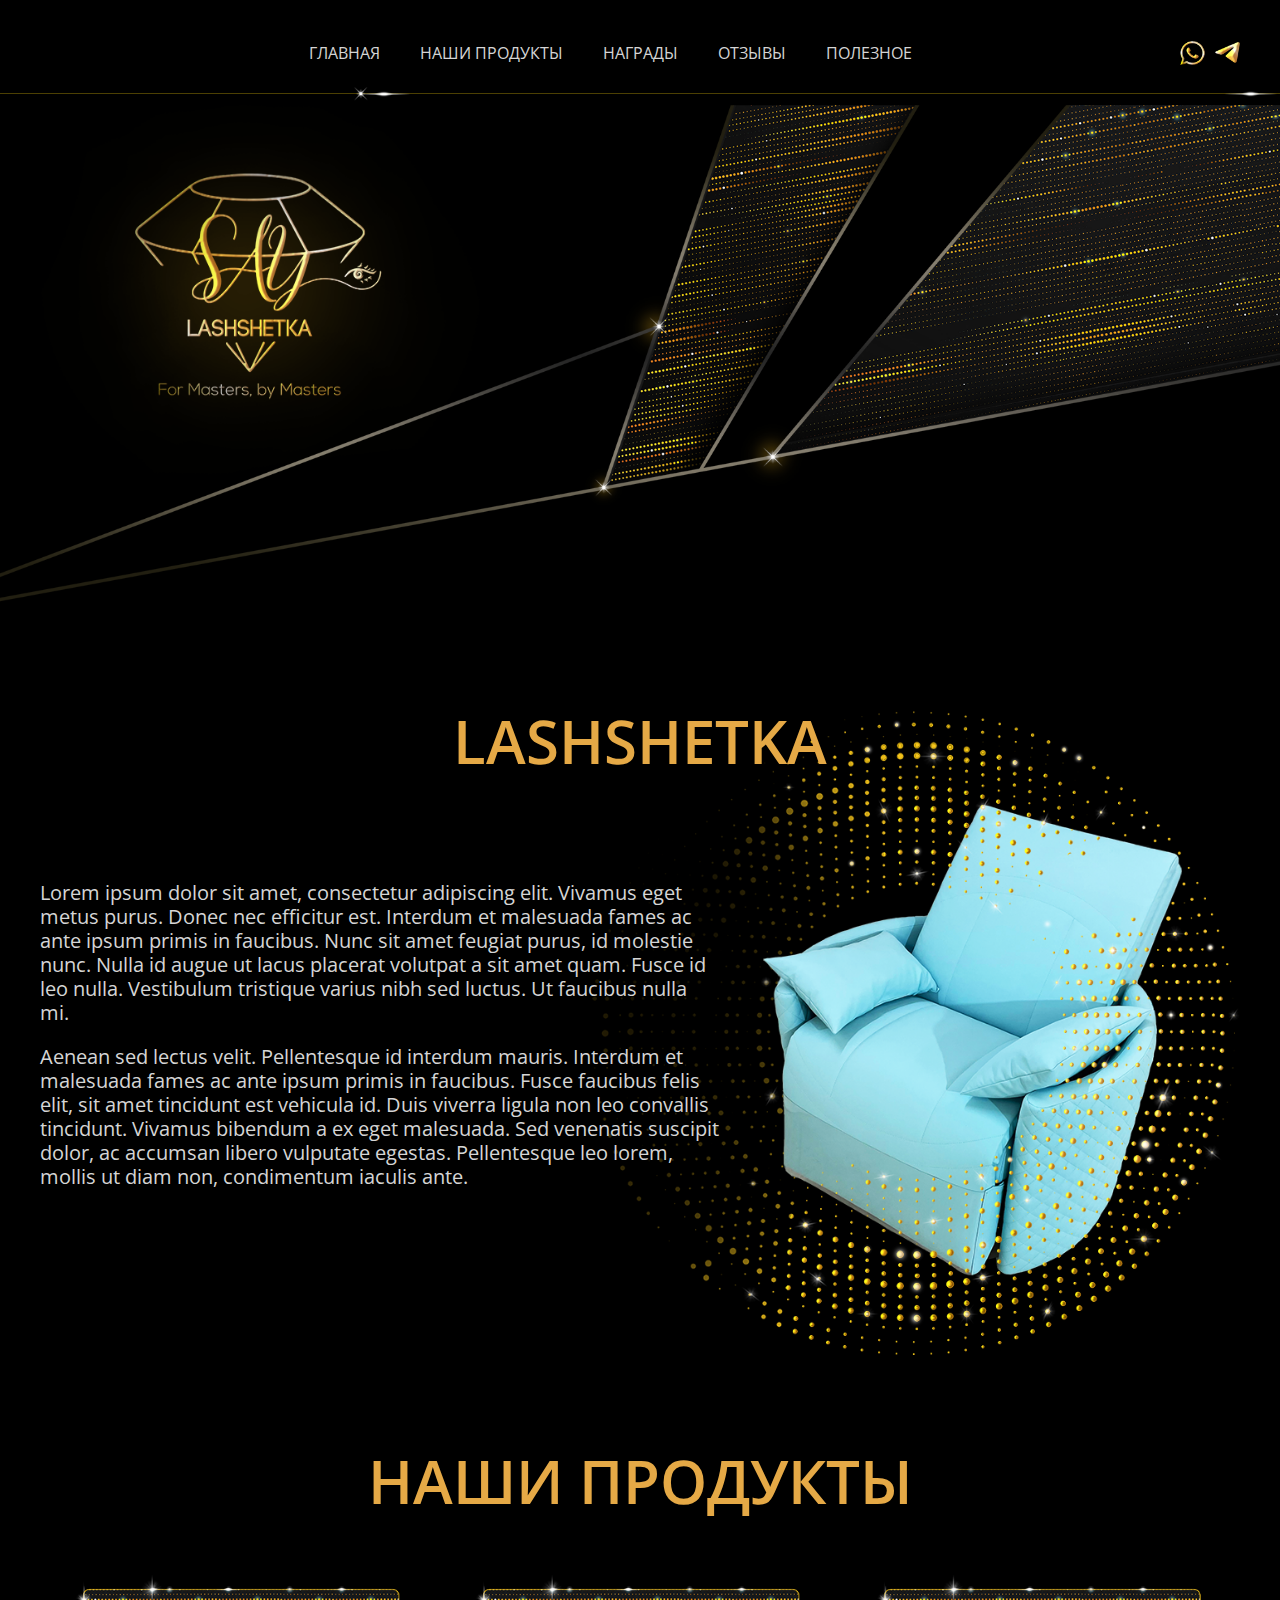
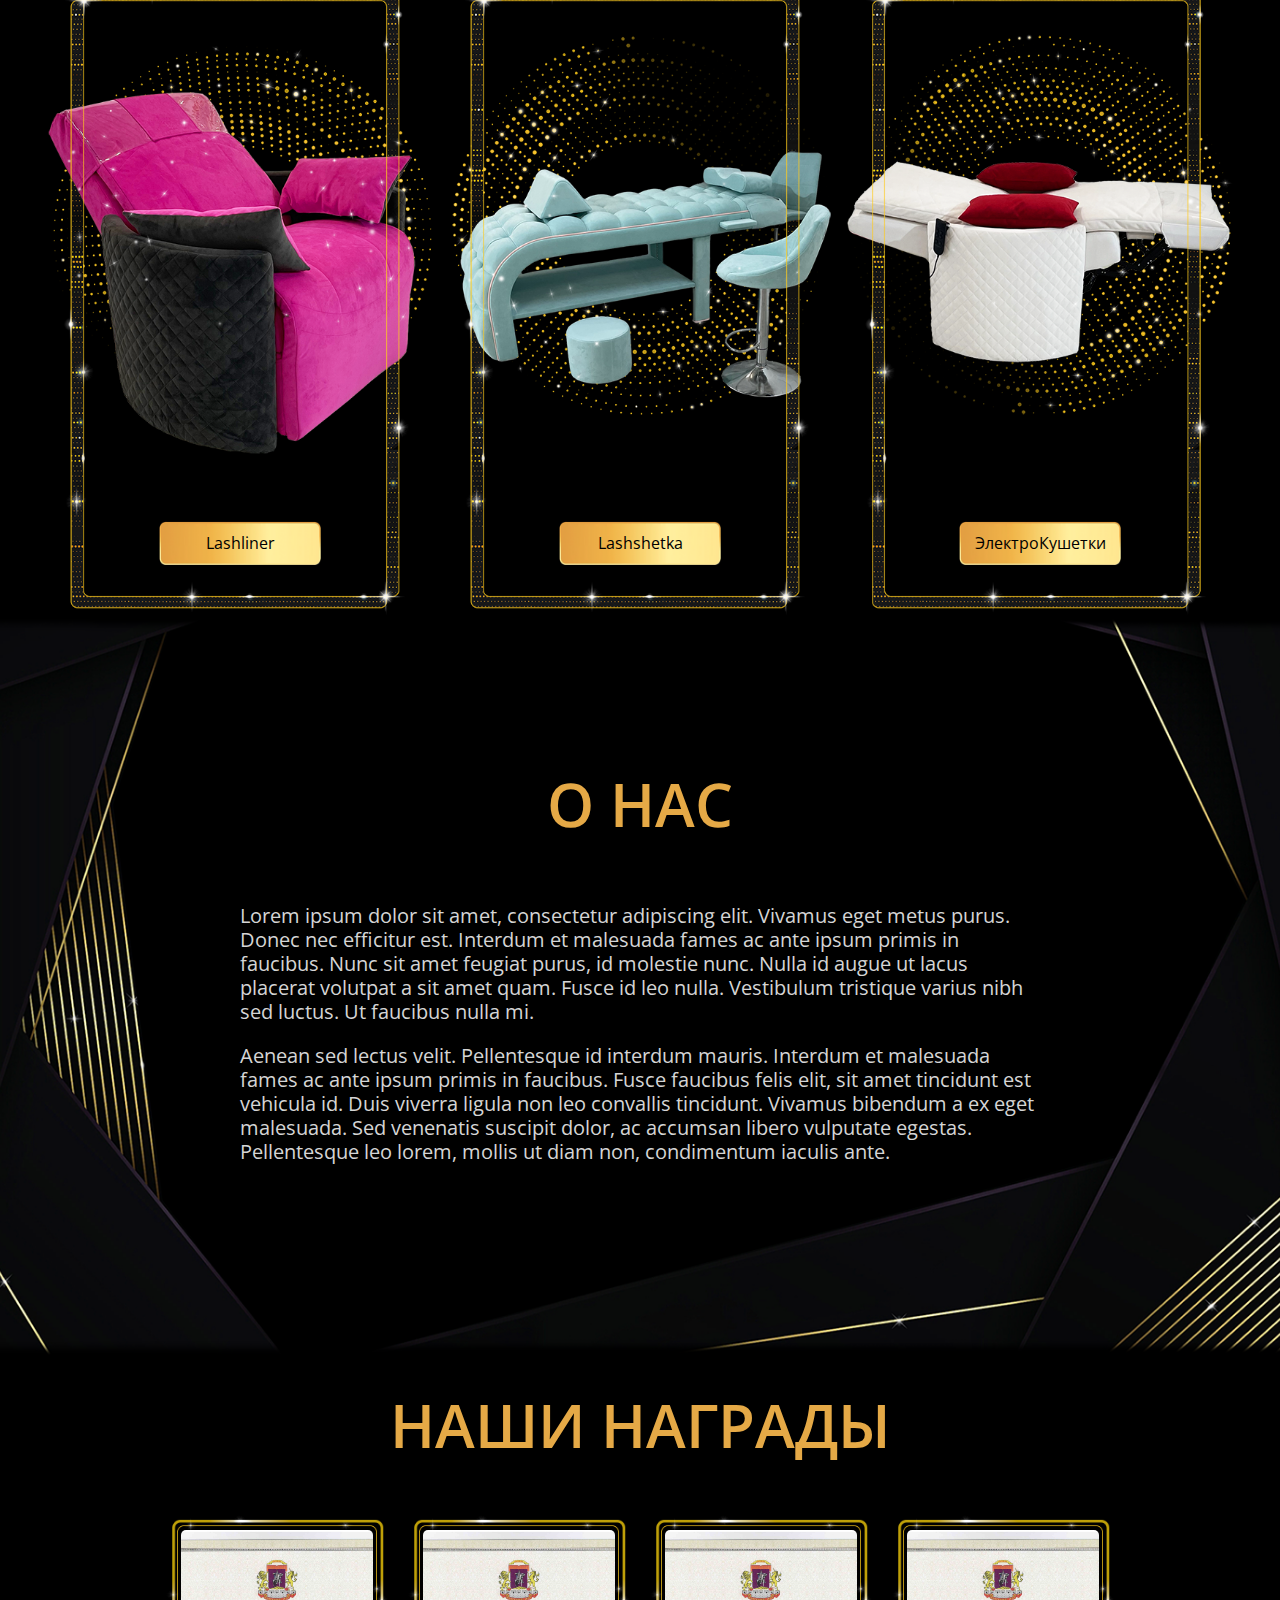
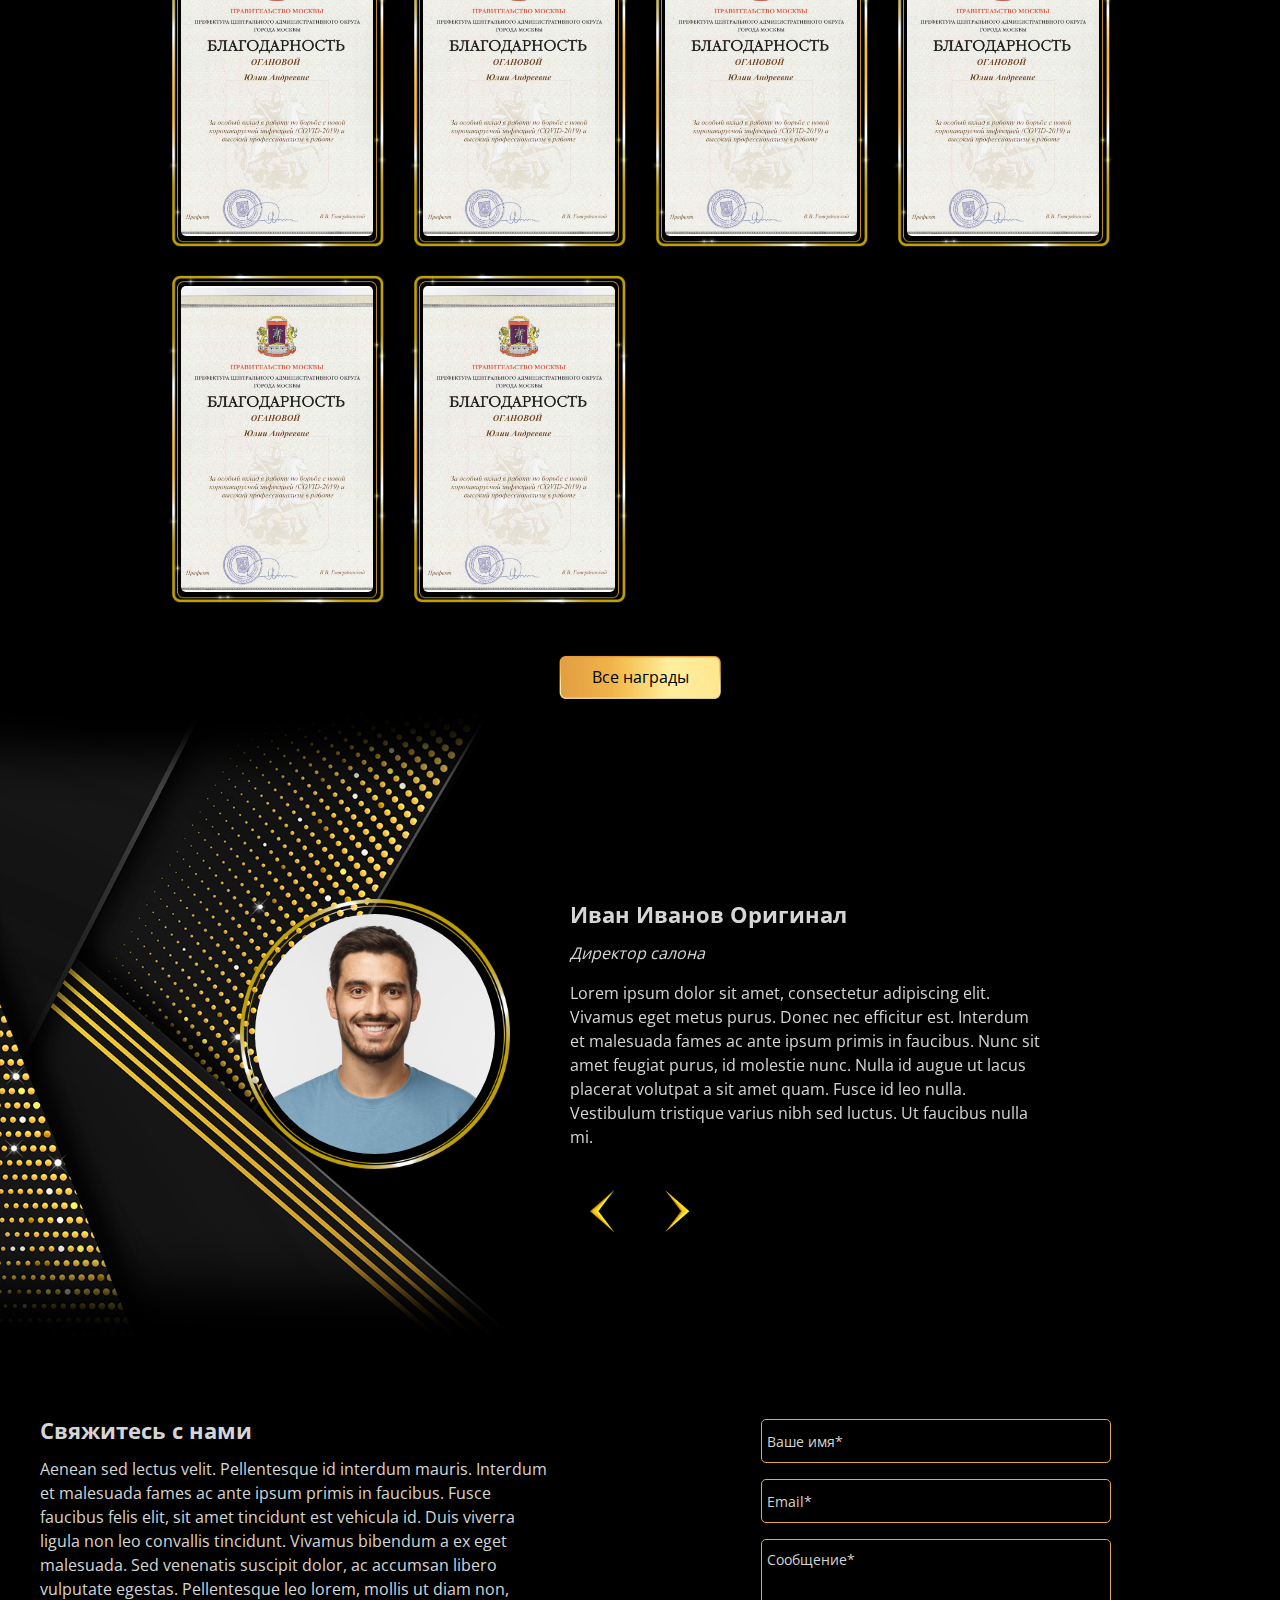
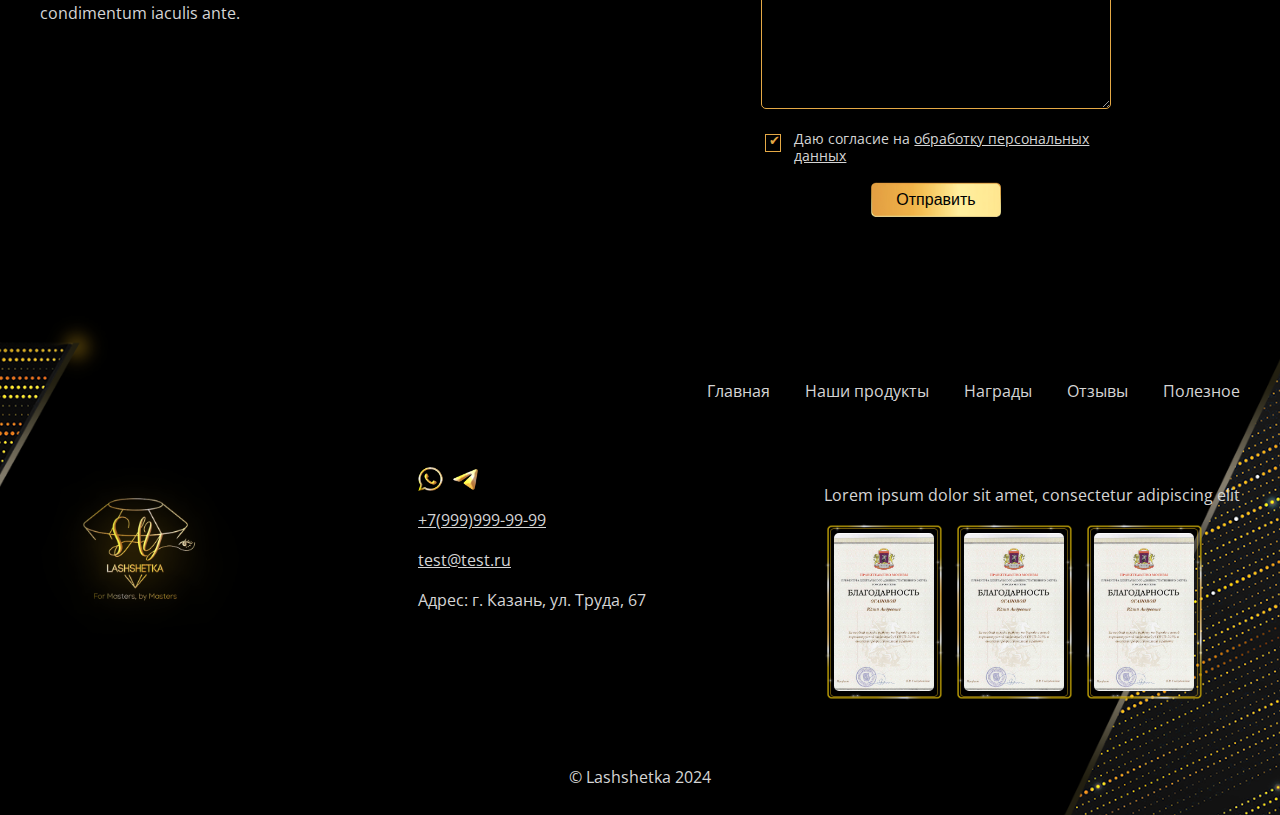
<file: index.html>
<!DOCTYPE html>
<html lang="en">

<head>
    <meta charset="UTF-8">
    <meta name="viewport" content="width=device-width, initial-scale=1.0">

    <meta name="description" content="">
    <meta name="keywords" content="">

    <link rel="icon" type="image/x-icon" href="img/favicon.ico">

    <link rel="stylesheet" href="css/style.css">
    <link rel="stylesheet" href="css/main.css">
    <link rel="stylesheet" href="css/responsive.css">
    <link rel="stylesheet" href="https://cdn.jsdelivr.net/npm/swiper@11/swiper-bundle.min.css">

    <title>Lashshetka</title>
</head>

<body>

    <header>
        <div class="header-top">
            <div class="container header-container">

                <nav class="main-nav">
                    <ul>
                        <li><a href="index.html">Главная</a></li>
                        <li><a href="catalog.html">Наши продукты</a></li>
                        <li><a href="rewards.html">Награды</a></li>
                        <li><a href="reviews.html">Отзывы</a></li>
                        <li><a href="articles.html">Полезное</a></li>
                    </ul>
                </nav>
                <div class="header-socials socials">
                    <a href="#" target="_blank">
                        <div class="icon whatsapp"></div>
                    </a>
                    <a href="#" target="_blank">
                        <div class="icon telegram"></div>
                    </a>
                </div>

                <div class="burger">
                    <div class="line"></div>
                    <div class="line"></div>
                </div>
                <div class="menu-right">
                    <nav class="nav-mobile">
                        <ul class="nav-menu nav-menu-mobile">
                            <li><a href="index.html">Главная</a></li>
                            <li><a href="catalog.html">Наши продукты</a></li>
                            <li><a href="rewards.html">Награды</a></li>
                            <li><a href="reviews.html">Отзывы</a></li>
                            <li><a href="articles.html">Полезное</a></li>
                        </ul>
                    </nav>
                </div>
            </div>
        </div>

        <div class="banner">
            <div class="container">
                <div class="logo">
                    <a href="index.html">
                        <img src="img/logo.png" alt="">
                    </a>
                </div>
            </div>

        </div>

    </header>

    <main>

        <section class="main-info">
            <div class="container">
                <div class="main-info-wrapper">

                    <div class="section-title">
                        <h1>Lashshetka</h1>
                    </div>

                    <div class="main-info-text">

                        <p>Lorem ipsum dolor sit amet, consectetur adipiscing elit. Vivamus eget metus purus. Donec nec
                            efficitur est. Interdum et malesuada fames ac ante ipsum primis in faucibus. Nunc sit amet
                            feugiat purus, id molestie nunc. Nulla id augue ut lacus placerat volutpat a sit amet quam.
                            Fusce id leo nulla. Vestibulum tristique varius nibh sed luctus. Ut faucibus nulla mi.</p>

                        <p>Aenean sed lectus velit. Pellentesque id interdum mauris. Interdum et malesuada fames ac ante
                            ipsum primis in faucibus. Fusce faucibus felis elit, sit amet tincidunt est vehicula id.
                            Duis viverra ligula non leo convallis tincidunt. Vivamus bibendum a ex eget malesuada. Sed
                            venenatis suscipit dolor, ac accumsan libero vulputate egestas. Pellentesque leo lorem,
                            mollis ut diam non, condimentum iaculis ante.</p>
                    </div>
                </div>
            </div>
        </section>

        <section class="categories">
            <div class="categories-wrapper">
                <div class="container">
                    <div class="section-title">
                        <div class="h1">Наши продукты</div>
                    </div>

                    <div class="categories-block">
                        <div class="category-item">
                            <a class="button" href="category.html">Lashliner</a>
                        </div>
                        <div class="category-item">
                            <a class="button" href="category.html">Lashshetka</a>
                        </div>
                        <div class="category-item">
                            <a class="button" href="category.html">ЭлектроКушетки</a>
                        </div>
                    </div>

                </div>
            </div>
        </section>

        <section class="about">
            <div class="about-wrapper">
                <div class="container">

                    <div class="section-title">
                        <div class="h1">О нас</div>
                    </div>

                    <div class="about-text">
                        <div class="content">
                            <p>Lorem ipsum dolor sit amet, consectetur adipiscing elit. Vivamus eget metus purus. Donec
                                nec efficitur est. Interdum et malesuada fames ac ante ipsum primis in faucibus. Nunc
                                sit amet feugiat purus, id molestie nunc. Nulla id augue ut lacus placerat volutpat a
                                sit amet quam. Fusce id leo nulla. Vestibulum tristique varius nibh sed luctus. Ut
                                faucibus nulla mi.</p>

                            <p>Aenean sed lectus velit. Pellentesque id interdum mauris. Interdum et malesuada fames ac
                                ante ipsum primis in faucibus. Fusce faucibus felis elit, sit amet tincidunt est
                                vehicula id. Duis viverra ligula non leo convallis tincidunt. Vivamus bibendum a ex eget
                                malesuada. Sed venenatis suscipit dolor, ac accumsan libero vulputate egestas.
                                Pellentesque leo lorem, mollis ut diam non, condimentum iaculis ante.</p>
                        </div>
                    </div>
                </div>
            </div>
        </section>

        <section class="rewards">
            <div class="rewards-wrapper">
                <div class="container">
                    <div class="section-title">
                        <div class="h1">Наши награды</div>
                    </div>

                    <div class="rewards-block">

                        <div class="reward-item">
                            <a href="#" target="_blank">
                                <img src="img/reward.jpg" alt="">
                            </a>
                        </div>

                        <div class="reward-item">
                            <a href="#" target="_blank">
                                <img src="img/reward.jpg" alt="">
                            </a>
                        </div>
                        <div class="reward-item">
                            <a href="#" target="_blank">
                                <img src="img/reward.jpg" alt="">
                            </a>
                        </div>
                        <div class="reward-item">
                            <a href="#" target="_blank">
                                <img src="img/reward.jpg" alt="">
                            </a>
                        </div>
                        <div class="reward-item">
                            <a href="#" target="_blank">
                                <img src="img/reward.jpg" alt="">
                            </a>
                        </div>
                        <div class="reward-item">
                            <a href="#" target="_blank">
                                <img src="img/reward.jpg" alt="">
                            </a>
                        </div>

                    </div>

                    <div class="reward-button">
                        <a class="button" href="rewards.html">Все награды</a>
                    </div>


                </div>
            </div>
        </section>

        <section class="reviews">
            <div class="reviews-wrapper">
                <div class="container">

                    <div class="slider reviews-slider swiper">

                        <div class="slides swiper-wrapper">
                            <div class="slide swiper-slide">
                                <div class="slide-img">
                                    <img src="img/reviewer.jpg" alt="">
                                </div>
                                <div class="slide-text">
                                    <div class="h3">Иван Иванов Оригинал</div>
                                    <p><i>Директор салона</i></p>
                                    <p>Lorem ipsum dolor sit amet, consectetur adipiscing elit. Vivamus eget metus
                                        purus.
                                        Donec nec efficitur est. Interdum et malesuada fames ac ante ipsum primis in
                                        faucibus. Nunc sit amet feugiat purus, id molestie nunc. Nulla id augue ut lacus
                                        placerat volutpat a sit amet quam. Fusce id leo nulla. Vestibulum tristique
                                        varius
                                        nibh sed luctus. Ut faucibus nulla mi.</p>
                                </div>
                            </div>
                            <div class="slide swiper-slide">
                                <div class="slide-img">
                                    <img src="img/reviewer.jpg" alt="">
                                </div>
                                <div class="slide-text">
                                    <div class="h3">Иван Иванов, директор 1</div>
                                    <p>Lorem ipsum dolor sit amet, consectetur adipiscing elit. Vivamus eget metus
                                        purus.
                                        Donec nec efficitur est. Interdum et malesuada fames ac ante ipsum primis in
                                        faucibus. Nunc sit amet feugiat purus, id molestie nunc. Nulla id augue ut lacus
                                        placerat volutpat a sit amet quam. Fusce id leo nulla. Vestibulum tristique
                                        varius
                                        nibh sed luctus. Ut faucibus nulla mi.</p>
                                </div>
                            </div>
                            <div class="slide swiper-slide">
                                <div class="slide-img">
                                    <img src="img/reviewer.jpg" alt="">
                                </div>
                                <div class="slide-text">
                                    <div class="h3">Иван Иванов, директор 2</div>
                                    <p>Lorem ipsum dolor sit amet, consectetur adipiscing elit. Vivamus eget metus
                                        purus.
                                        Donec nec efficitur est. Interdum et malesuada fames ac ante ipsum primis in
                                        faucibus. Nunc sit amet feugiat purus, id molestie nunc. Nulla id augue ut lacus
                                        placerat volutpat a sit amet quam. Fusce id leo nulla. Vestibulum tristique
                                        varius
                                        nibh sed luctus. Ut faucibus nulla mi.</p>
                                </div>
                            </div>
                            <div class="slide swiper-slide">
                                <div class="slide-img">
                                    <img src="img/reviewer.jpg" alt="">
                                </div>
                                <div class="slide-text">
                                    <div class="h3">Иван Иванов, директор 3</div>
                                    <p>Lorem ipsum dolor sit amet, consectetur adipiscing elit. Vivamus eget metus
                                        purus.
                                        Donec nec efficitur est. Interdum et malesuada fames ac ante ipsum primis in
                                        faucibus. Nunc sit amet feugiat purus, id molestie nunc. Nulla id augue ut lacus
                                        placerat volutpat a sit amet quam. Fusce id leo nulla. Vestibulum tristique
                                        varius
                                        nibh sed luctus. Ut faucibus nulla mi.</p>
                                </div>
                            </div>
                            <div class="slide swiper-slide">
                                <div class="slide-img">
                                    <img src="img/reviewer.jpg" alt="">
                                </div>
                                <div class="slide-text">
                                    <div class="h3">Иван Иванов, директор 4</div>
                                    <p>Lorem ipsum dolor sit amet, consectetur adipiscing elit. Vivamus eget metus
                                        purus.
                                        Donec nec efficitur est. Interdum et malesuada fames ac ante ipsum primis in
                                        faucibus. Nunc sit amet feugiat purus, id molestie nunc. Nulla id augue ut lacus
                                        placerat volutpat a sit amet quam. Fusce id leo nulla. Vestibulum tristique
                                        varius
                                        nibh sed luctus. Ut faucibus nulla mi.</p>
                                </div>
                            </div>
                        </div>

                        <div class="slider-navigation">
                            <div class="slider-nav left"></div>
                            <div class="slider-nav right"></div>
                        </div>

                    </div>

                </div>
            </div>
        </section>

        <section class="cta">
            <div class="container">
                <div class="cta-block">
                    <div class="cta-left">
                        <div class="h3">Свяжитесь с нами</div>
                        <p>Aenean sed lectus velit. Pellentesque id interdum mauris. Interdum et malesuada fames ac
                            ante ipsum primis in faucibus. Fusce faucibus felis elit, sit amet tincidunt est
                            vehicula id. Duis viverra ligula non leo convallis tincidunt. Vivamus bibendum a ex eget
                            malesuada. Sed venenatis suscipit dolor, ac accumsan libero vulputate egestas.
                            Pellentesque leo lorem, mollis ut diam non, condimentum iaculis ante.</p>
                    </div>
                    <div class="cta-right">
                        <form>
                            <div class="form-input">
                                <input type="text" name="name" placeholder="Ваше имя*" required>
                            </div>
                            <div class="form-input">
                                <input type="email" name="email" placeholder="Email*" required>
                            </div>
                            <div class="form-input">
                                <textarea name="message" placeholder="Сообщение*" reguired></textarea>
                            </div>
                            <div class="form-checked">
                                <input name="agreement" id="agreement" type="checkbox" checked required>
                                <label for="agreement">Даю согласие на <a href="page.html" target="_blank">обработку
                                        персональных данных</a></label>
                            </div>
                            <div class="form-submit">
                                <button type="submit" class="button">Отправить</button>
                            </div>
                        </form>
                    </div>
                </div>

            </div>
        </section>

    </main>

    <footer>
        <div class="container">
            <nav class="footer-nav">
                <ul>
                    <li><a href="index.html">Главная</a></li>
                    <li><a href="catalog.html">Наши продукты</a></li>
                    <li><a href="rewards.html">Награды</a></li>
                    <li><a href="reviews.html">Отзывы</a></li>
                    <li><a href="articles.html">Полезное</a></li>
                </ul>
            </nav>
            <div class="footer-blocks">
                <div class="footer-block1">
                    <a href="index.html">
                        <img class="footer-logo" src="img/logo.png" alt="">
                    </a>
                </div>
                <div class="footer-block2">
                    <div class="footer-socials socials">
                        <a href="#" target="_blank">
                            <div class="icon whatsapp"></div>
                        </a>
                        <a href="#" target="_blank">
                            <div class="icon telegram"></div>
                        </a>
                    </div>
                    <div class="contacts">
                        <p><a href="tel:+79999999999" target="_blank">+7(999)999-99-99</a></p>
                        <p><a href="mailto:test@test.ru" target="_blank">test@test.ru</a></p>
                        <p>Адрес: г. Казань, ул. Труда, 67</p>
                    </div>
                </div>
                <div class="footer-block3">
                    <p>Lorem ipsum dolor sit amet, consectetur adipiscing elit</p>
                    <div class="sertificats">

                        <div class="sertificat-item">
                            <a href="#" target="_blank">
                                <img src="img/reward.jpg" alt="">
                            </a>
                        </div>

                        <div class="sertificat-item">
                            <a href="#" target="_blank">
                                <img src="img/reward.jpg" alt="">
                            </a>
                        </div>
                        <div class="sertificat-item">
                            <a href="#" target="_blank">
                                <img src="img/reward.jpg" alt="">
                            </a>
                        </div>
                    </div>
                </div>
            </div>
            <div class="copyright">
                &copy; Lashshetka 2024
            </div>
        </div>
    </footer>
    <!--<div class="show-form">sopdpoasipo</div>-->
    <div class="modal" id="modal-form">
        <div class="modal-container">
            <div class="modal-close"></div>
            <div class="modal-inner">
                <p>Lorem ipsum dolor sit amet, consectetur adipiscing elit</p>
                <form>
                    <div class="form-input">
                        <input type="text" name="name" placeholder="Ваше имя*" required>
                    </div>
                    <div class="form-input">
                        <input type="email" name="email" placeholder="Email*" required>
                    </div>
                    <div class="form-input">
                        <textarea name="message" placeholder="Сообщение*" reguired></textarea>
                    </div>
                    <div class="form-checked">
                        <input name="agreement" id="agreement" type="checkbox" checked required>
                        <label for="agreement">Даю согласие на <a href="page.html" target="_blank">обработку
                                персональных данных</a></label>
                    </div>
                    <div class="form-submit">
                        <button type="submit" class="button">Отправить</button>
                    </div>
                </form>
            </div>
        </div>
    </div>

    <script src="js/menu.js"></script>
    <script src="js/modal.js"></script>
    <script src="https://cdn.jsdelivr.net/npm/swiper@11/swiper-bundle.min.js"></script>
    <script src="js/slider.js"></script>

</body>

</html>
</file>
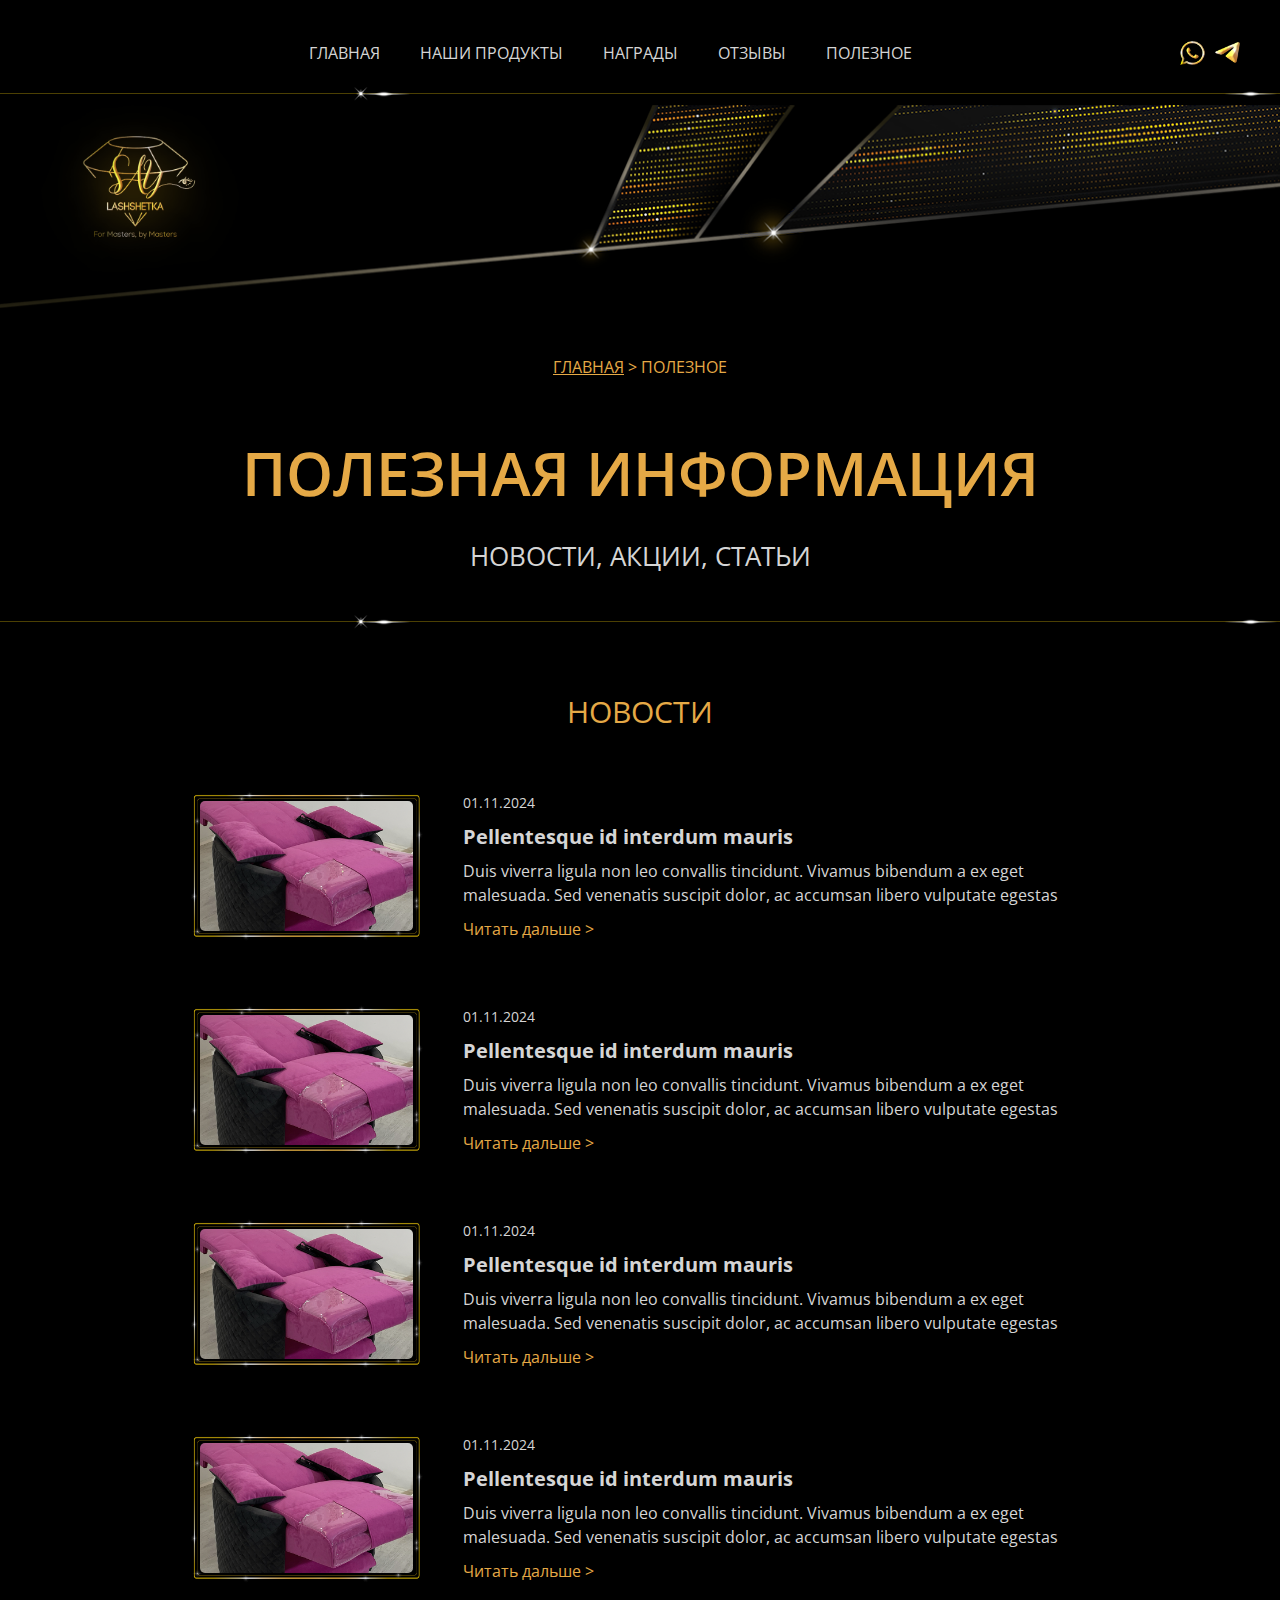
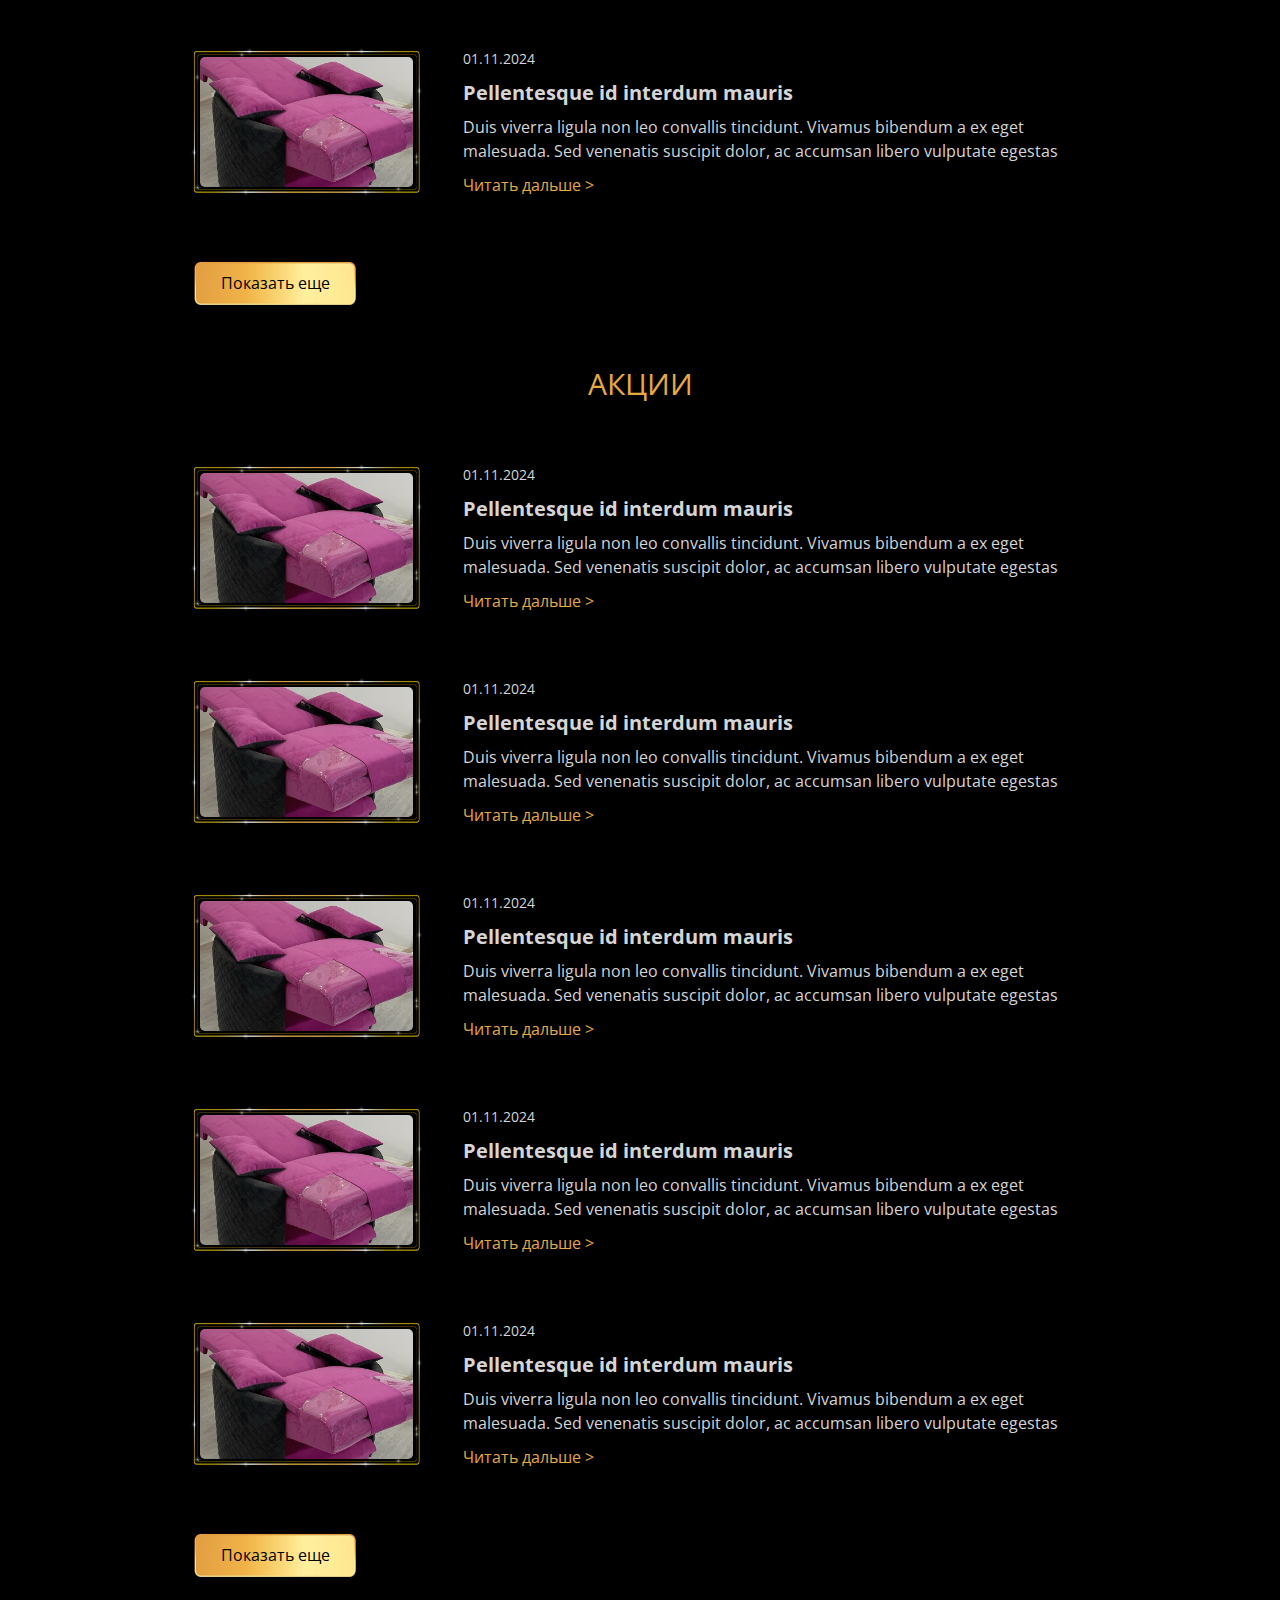
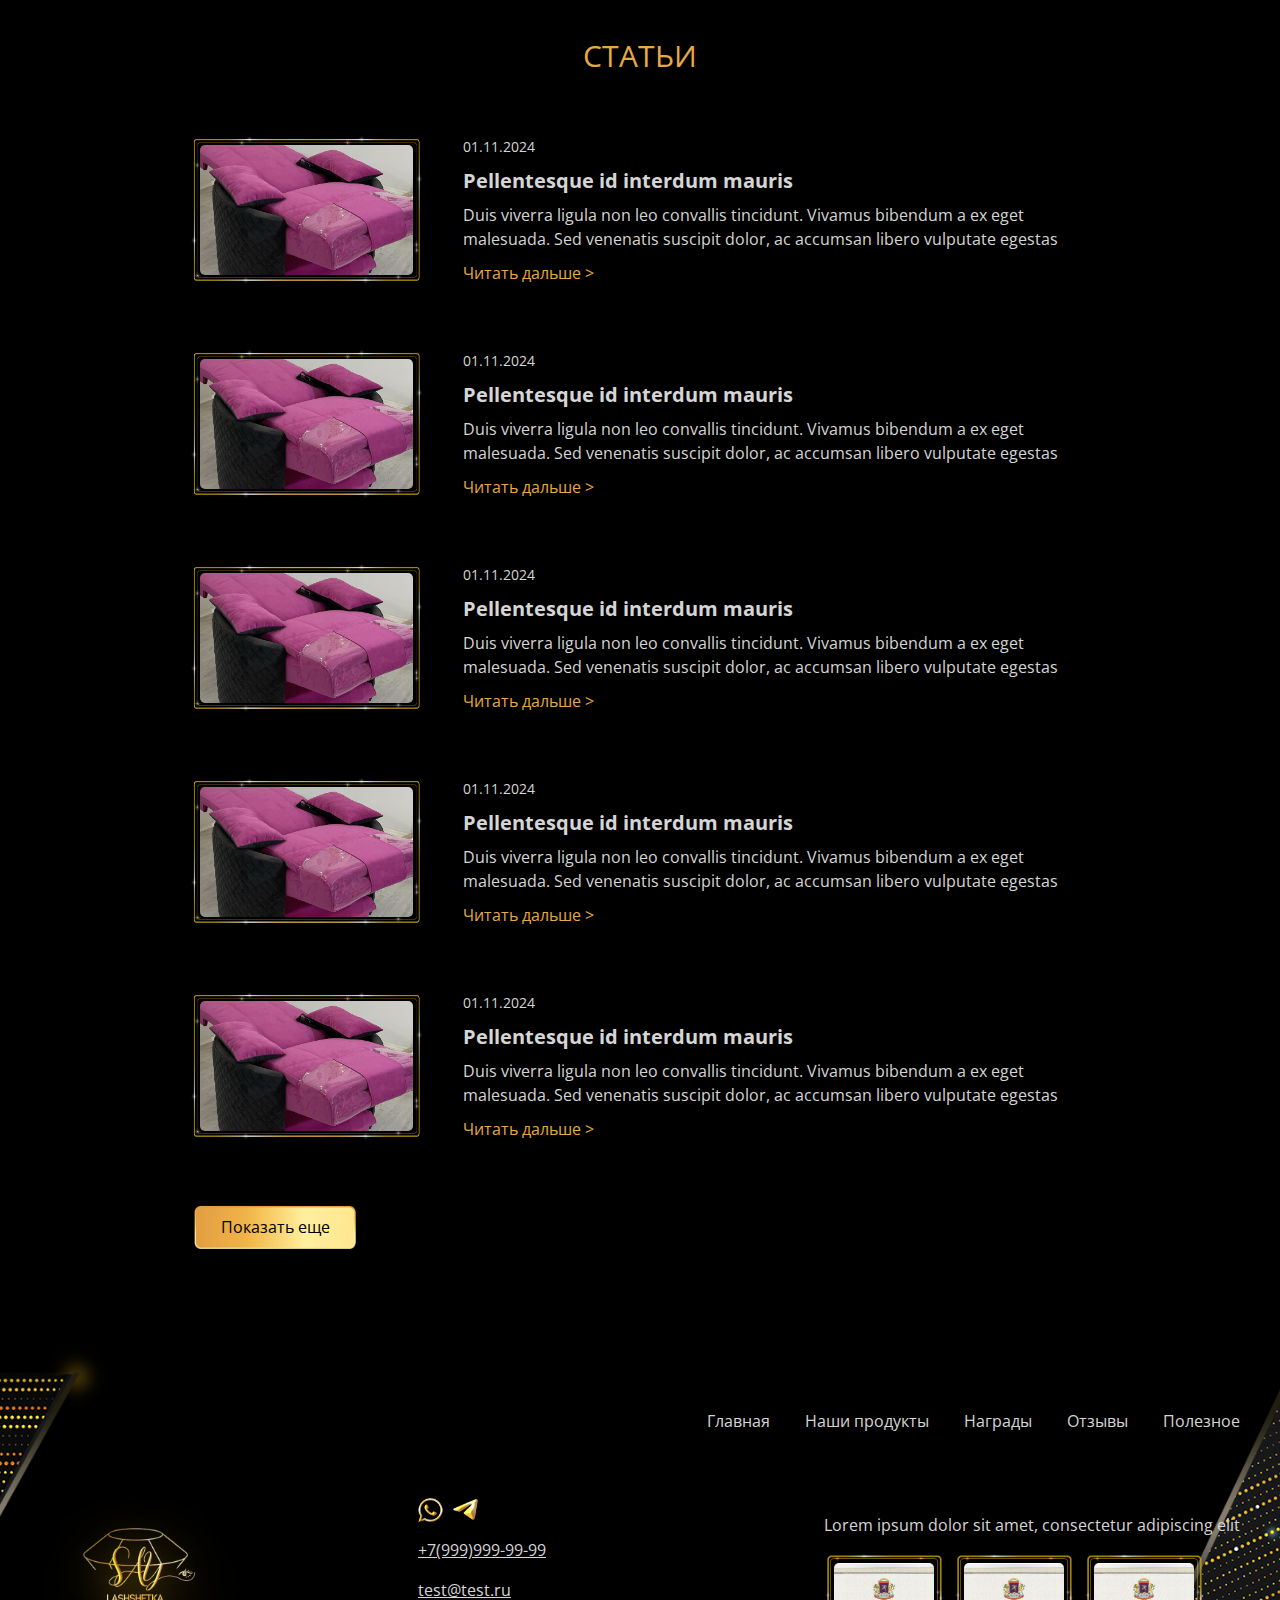
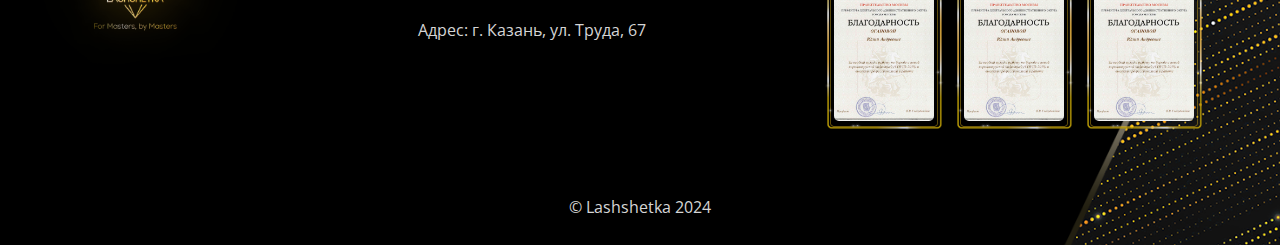
<file: articles.html>
<!DOCTYPE html>
<html lang="en">

<head>
    <meta charset="UTF-8">
    <meta name="viewport" content="width=device-width, initial-scale=1.0">

    <meta name="description" content="">
    <meta name="keywords" content="">

    <link rel="icon" type="image/x-icon" href="img/favicon.ico">

    <link rel="stylesheet" href="css/style.css">
    <link rel="stylesheet" href="css/main.css">
    <link rel="stylesheet" href="css/news.css">
    <link rel="stylesheet" href="css/responsive.css">

    <title>Lashshetka</title>
</head>

<body>

    <header>
        <div class="header-top">
            <div class="container header-container">

                <nav class="main-nav">
                    <ul>
                        <li><a href="index.html">Главная</a></li>
                        <li><a href="catalog.html">Наши продукты</a></li>
                        <li><a href="rewards.html">Награды</a></li>
                        <li><a href="reviews.html">Отзывы</a></li>
                        <li><a href="articles.html">Полезное</a></li>
                    </ul>
                </nav>
                <div class="header-socials socials">
                    <a href="#" target="_blank">
                        <div class="icon whatsapp"></div>
                    </a>
                    <a href="#" target="_blank">
                        <div class="icon telegram"></div>
                    </a>
                </div>

                <div class="burger">
                    <div class="line"></div>
                    <div class="line"></div>
                </div>
                <div class="menu-right">
                    <nav class="nav-mobile">
                        <ul class="nav-menu nav-menu-mobile">
                            <li><a href="index.html">Главная</a></li>
                            <li><a href="catalog.html">Наши продукты</a></li>
                            <li><a href="rewards.html">Награды</a></li>
                            <li><a href="reviews.html">Отзывы</a></li>
                            <li><a href="articles.html">Полезное</a></li>
                        </ul>
                    </nav>
                </div>
            </div>
        </div>

        <div class="banner banner-inner">
            <div class="container">
                <div class="logo">
                    <a href="index.html">
                        <img src="img/logo.png" alt="">
                    </a>
                </div>
            </div>

        </div>

    </header>

    <main>
        <section class="page-top">
            <div class="page-top-wrapper">
                <div class="breadcrumbs">
                    <a href="index.html">Главная</a> > <span>Полезное</span>
                </div>
                <div class="section-title">
                    <h1>Полезная информация</h1>
                </div>
                <div class="section-subtitle">Новости, Акции, Статьи</div>
            </div>
        </section>

        <section class="news">
            <div class="container">
                <div class="news-wrapper">
                    <div class="h2">Новости</div>
                    <div class="news-block">
                        <div class="news-item">
                            <div class="news-left">
                                <img src="img/product.png" alt="">
                            </div>
                            <div class="news-right">
                                <div class="news-date">01.11.2024</div>
                                <div class="news-title">Pellentesque id interdum mauris</div>
                                <div class="news-description">Duis viverra ligula non leo convallis tincidunt. Vivamus
                                    bibendum a ex eget malesuada. Sed venenatis suscipit dolor, ac accumsan libero
                                    vulputate egestas</div>
                                <div class="news-read-next">
                                    <a href="#" class="a-gold">Читать дальше ></a>
                                </div>
                            </div>
                        </div>
                    </div>
                    <div class="news-block">
                        <div class="news-item">
                            <div class="news-left">
                                <img src="img/product.png" alt="">
                            </div>
                            <div class="news-right">
                                <div class="news-date">01.11.2024</div>
                                <div class="news-title">Pellentesque id interdum mauris</div>
                                <div class="news-description">Duis viverra ligula non leo convallis tincidunt. Vivamus
                                    bibendum a ex eget malesuada. Sed venenatis suscipit dolor, ac accumsan libero
                                    vulputate egestas</div>
                                <div class="news-read-next">
                                    <a href="#" class="a-gold">Читать дальше ></a>
                                </div>
                            </div>
                        </div>
                    </div>
                    <div class="news-block">
                        <div class="news-item">
                            <div class="news-left">
                                <img src="img/product.png" alt="">
                            </div>
                            <div class="news-right">
                                <div class="news-date">01.11.2024</div>
                                <div class="news-title">Pellentesque id interdum mauris</div>
                                <div class="news-description">Duis viverra ligula non leo convallis tincidunt. Vivamus
                                    bibendum a ex eget malesuada. Sed venenatis suscipit dolor, ac accumsan libero
                                    vulputate egestas</div>
                                <div class="news-read-next">
                                    <a href="#" class="a-gold">Читать дальше ></a>
                                </div>
                            </div>
                        </div>
                    </div>
                    <div class="news-block">
                        <div class="news-item">
                            <div class="news-left">
                                <img src="img/product.png" alt="">
                            </div>
                            <div class="news-right">
                                <div class="news-date">01.11.2024</div>
                                <div class="news-title">Pellentesque id interdum mauris</div>
                                <div class="news-description">Duis viverra ligula non leo convallis tincidunt. Vivamus
                                    bibendum a ex eget malesuada. Sed venenatis suscipit dolor, ac accumsan libero
                                    vulputate egestas</div>
                                <div class="news-read-next">
                                    <a href="#" class="a-gold">Читать дальше ></a>
                                </div>
                            </div>
                        </div>
                    </div>
                    <div class="news-block">
                        <div class="news-item">
                            <div class="news-left">
                                <img src="img/product.png" alt="">
                            </div>
                            <div class="news-right">
                                <div class="news-date">01.11.2024</div>
                                <div class="news-title">Pellentesque id interdum mauris</div>
                                <div class="news-description">Duis viverra ligula non leo convallis tincidunt. Vivamus
                                    bibendum a ex eget malesuada. Sed venenatis suscipit dolor, ac accumsan libero
                                    vulputate egestas</div>
                                <div class="news-read-next">
                                    <a href="#" class="a-gold">Читать дальше ></a>
                                </div>
                            </div>
                        </div>
                    </div>


                    <div class="show-more-button-block">
                        <a class="button" href="#">Показать еще</a>
                    </div>
                </div>
            </div>
        </section>

        <section class="news">
            <div class="container">
                <div class="news-wrapper">
                    <div class="h2">Акции</div>
                    <div class="news-block">
                        <div class="news-item">
                            <div class="news-left">
                                <img src="img/product.png" alt="">
                            </div>
                            <div class="news-right">
                                <div class="news-date">01.11.2024</div>
                                <div class="news-title">Pellentesque id interdum mauris</div>
                                <div class="news-description">Duis viverra ligula non leo convallis tincidunt. Vivamus
                                    bibendum a ex eget malesuada. Sed venenatis suscipit dolor, ac accumsan libero
                                    vulputate egestas</div>
                                <div class="news-read-next">
                                    <a href="#" class="a-gold">Читать дальше ></a>
                                </div>
                            </div>
                        </div>
                    </div>
                    <div class="news-block">
                        <div class="news-item">
                            <div class="news-left">
                                <img src="img/product.png" alt="">
                            </div>
                            <div class="news-right">
                                <div class="news-date">01.11.2024</div>
                                <div class="news-title">Pellentesque id interdum mauris</div>
                                <div class="news-description">Duis viverra ligula non leo convallis tincidunt. Vivamus
                                    bibendum a ex eget malesuada. Sed venenatis suscipit dolor, ac accumsan libero
                                    vulputate egestas</div>
                                <div class="news-read-next">
                                    <a href="#" class="a-gold">Читать дальше ></a>
                                </div>
                            </div>
                        </div>
                    </div>
                    <div class="news-block">
                        <div class="news-item">
                            <div class="news-left">
                                <img src="img/product.png" alt="">
                            </div>
                            <div class="news-right">
                                <div class="news-date">01.11.2024</div>
                                <div class="news-title">Pellentesque id interdum mauris</div>
                                <div class="news-description">Duis viverra ligula non leo convallis tincidunt. Vivamus
                                    bibendum a ex eget malesuada. Sed venenatis suscipit dolor, ac accumsan libero
                                    vulputate egestas</div>
                                <div class="news-read-next">
                                    <a href="#" class="a-gold">Читать дальше ></a>
                                </div>
                            </div>
                        </div>
                    </div>
                    <div class="news-block">
                        <div class="news-item">
                            <div class="news-left">
                                <img src="img/product.png" alt="">
                            </div>
                            <div class="news-right">
                                <div class="news-date">01.11.2024</div>
                                <div class="news-title">Pellentesque id interdum mauris</div>
                                <div class="news-description">Duis viverra ligula non leo convallis tincidunt. Vivamus
                                    bibendum a ex eget malesuada. Sed venenatis suscipit dolor, ac accumsan libero
                                    vulputate egestas</div>
                                <div class="news-read-next">
                                    <a href="#" class="a-gold">Читать дальше ></a>
                                </div>
                            </div>
                        </div>
                    </div>
                    <div class="news-block">
                        <div class="news-item">
                            <div class="news-left">
                                <img src="img/product.png" alt="">
                            </div>
                            <div class="news-right">
                                <div class="news-date">01.11.2024</div>
                                <div class="news-title">Pellentesque id interdum mauris</div>
                                <div class="news-description">Duis viverra ligula non leo convallis tincidunt. Vivamus
                                    bibendum a ex eget malesuada. Sed venenatis suscipit dolor, ac accumsan libero
                                    vulputate egestas</div>
                                <div class="news-read-next">
                                    <a href="#" class="a-gold">Читать дальше ></a>
                                </div>
                            </div>
                        </div>
                    </div>


                    <div class="show-more-button-block">
                        <a class="button" href="#">Показать еще</a>
                    </div>
                </div>
            </div>
        </section>

        <section class="news">
            <div class="container">
                <div class="news-wrapper">
                    <div class="h2">Статьи</div>
                    <div class="news-block">
                        <div class="news-item">
                            <div class="news-left">
                                <img src="img/product.png" alt="">
                            </div>
                            <div class="news-right">
                                <div class="news-date">01.11.2024</div>
                                <div class="news-title">Pellentesque id interdum mauris</div>
                                <div class="news-description">Duis viverra ligula non leo convallis tincidunt. Vivamus
                                    bibendum a ex eget malesuada. Sed venenatis suscipit dolor, ac accumsan libero
                                    vulputate egestas</div>
                                <div class="news-read-next">
                                    <a href="#" class="a-gold">Читать дальше ></a>
                                </div>
                            </div>
                        </div>
                    </div>
                    <div class="news-block">
                        <div class="news-item">
                            <div class="news-left">
                                <img src="img/product.png" alt="">
                            </div>
                            <div class="news-right">
                                <div class="news-date">01.11.2024</div>
                                <div class="news-title">Pellentesque id interdum mauris</div>
                                <div class="news-description">Duis viverra ligula non leo convallis tincidunt. Vivamus
                                    bibendum a ex eget malesuada. Sed venenatis suscipit dolor, ac accumsan libero
                                    vulputate egestas</div>
                                <div class="news-read-next">
                                    <a href="#" class="a-gold">Читать дальше ></a>
                                </div>
                            </div>
                        </div>
                    </div>
                    <div class="news-block">
                        <div class="news-item">
                            <div class="news-left">
                                <img src="img/product.png" alt="">
                            </div>
                            <div class="news-right">
                                <div class="news-date">01.11.2024</div>
                                <div class="news-title">Pellentesque id interdum mauris</div>
                                <div class="news-description">Duis viverra ligula non leo convallis tincidunt. Vivamus
                                    bibendum a ex eget malesuada. Sed venenatis suscipit dolor, ac accumsan libero
                                    vulputate egestas</div>
                                <div class="news-read-next">
                                    <a href="#" class="a-gold">Читать дальше ></a>
                                </div>
                            </div>
                        </div>
                    </div>
                    <div class="news-block">
                        <div class="news-item">
                            <div class="news-left">
                                <img src="img/product.png" alt="">
                            </div>
                            <div class="news-right">
                                <div class="news-date">01.11.2024</div>
                                <div class="news-title">Pellentesque id interdum mauris</div>
                                <div class="news-description">Duis viverra ligula non leo convallis tincidunt. Vivamus
                                    bibendum a ex eget malesuada. Sed venenatis suscipit dolor, ac accumsan libero
                                    vulputate egestas</div>
                                <div class="news-read-next">
                                    <a href="#" class="a-gold">Читать дальше ></a>
                                </div>
                            </div>
                        </div>
                    </div>
                    <div class="news-block">
                        <div class="news-item">
                            <div class="news-left">
                                <img src="img/product.png" alt="">
                            </div>
                            <div class="news-right">
                                <div class="news-date">01.11.2024</div>
                                <div class="news-title">Pellentesque id interdum mauris</div>
                                <div class="news-description">Duis viverra ligula non leo convallis tincidunt. Vivamus
                                    bibendum a ex eget malesuada. Sed venenatis suscipit dolor, ac accumsan libero
                                    vulputate egestas</div>
                                <div class="news-read-next">
                                    <a href="#" class="a-gold">Читать дальше ></a>
                                </div>
                            </div>
                        </div>
                    </div>


                    <div class="show-more-button-block">
                        <a class="button" href="#">Показать еще</a>
                    </div>
                </div>
            </div>
        </section>


    </main>

    <footer>
        <div class="container">
            <nav class="footer-nav">
                <ul>
                    <li><a href="index.html">Главная</a></li>
                    <li><a href="catalog.html">Наши продукты</a></li>
                    <li><a href="rewards.html">Награды</a></li>
                    <li><a href="reviews.html">Отзывы</a></li>
                    <li><a href="articles.html">Полезное</a></li>
                </ul>
            </nav>
            <div class="footer-blocks">
                <div class="footer-block1">
                    <a href="index.html">
                        <img class="footer-logo" src="img/logo.png" alt="">
                    </a>
                </div>
                <div class="footer-block2">
                    <div class="footer-socials socials">
                        <a href="#" target="_blank">
                            <div class="icon whatsapp"></div>
                        </a>
                        <a href="#" target="_blank">
                            <div class="icon telegram"></div>
                        </a>
                    </div>
                    <div class="contacts">
                        <p><a href="tel:+79999999999" target="_blank">+7(999)999-99-99</a></p>
                        <p><a href="mailto:test@test.ru" target="_blank">test@test.ru</a></p>
                        <p>Адрес: г. Казань, ул. Труда, 67</p>
                    </div>
                </div>
                <div class="footer-block3">
                    <p>Lorem ipsum dolor sit amet, consectetur adipiscing elit</p>
                    <div class="sertificats">

                        <div class="sertificat-item">
                            <a href="#" target="_blank">
                                <img src="img/reward.jpg" alt="">
                            </a>
                        </div>

                        <div class="sertificat-item">
                            <a href="#" target="_blank">
                                <img src="img/reward.jpg" alt="">
                            </a>
                        </div>
                        <div class="sertificat-item">
                            <a href="#" target="_blank">
                                <img src="img/reward.jpg" alt="">
                            </a>
                        </div>
                    </div>
                </div>
            </div>
            <div class="copyright">
                &copy; Lashshetka 2024
            </div>
        </div>
    </footer>
    <!--<div class="show-form">sopdpoasipo</div>-->
    <div class="modal" id="modal-form">
        <div class="modal-container">
            <div class="modal-close"></div>
            <div class="modal-inner">
                <p>Lorem ipsum dolor sit amet, consectetur adipiscing elit</p>
                <form>
                    <div class="form-input">
                        <input type="text" name="name" placeholder="Ваше имя*" required>
                    </div>
                    <div class="form-input">
                        <input type="email" name="email" placeholder="Email*" required>
                    </div>
                    <div class="form-input">
                        <textarea name="message" placeholder="Сообщение*" reguired></textarea>
                    </div>
                    <div class="form-checked">
                        <input name="agreement" id="agreement" type="checkbox" checked required>
                        <label for="agreement">Даю согласие на <a href="page.html" target="_blank">обработку
                                персональных данных</a></label>
                    </div>
                    <div class="form-submit">
                        <button type="submit" class="button">Отправить</button>
                    </div>
                </form>
            </div>
        </div>
    </div>

    <script src="js/menu.js"></script>
    <script src="js/modal.js"></script>

</body>

</html>
</file>
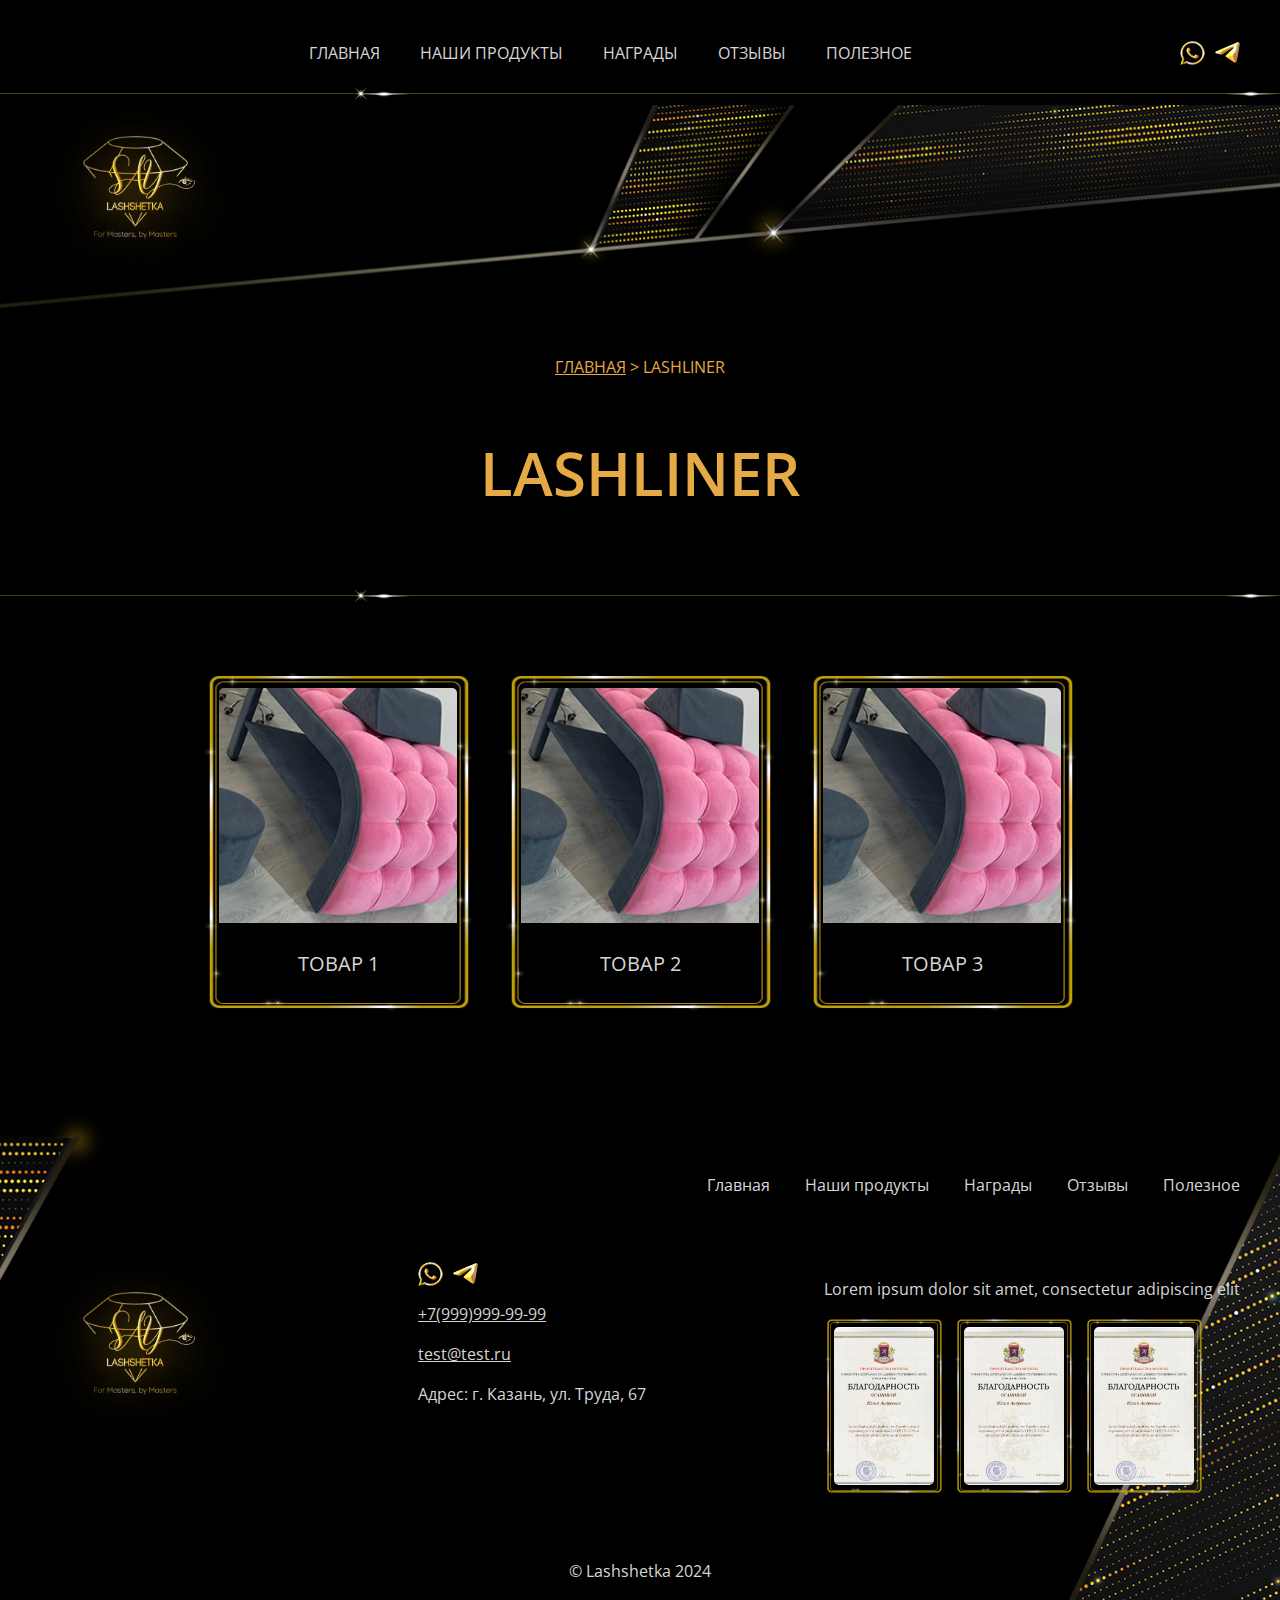
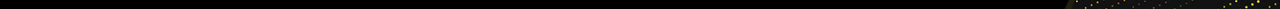
<file: category.html>
<!DOCTYPE html>
<html lang="en">

<head>
    <meta charset="UTF-8">
    <meta name="viewport" content="width=device-width, initial-scale=1.0">

    <meta name="description" content="">
    <meta name="keywords" content="">

    <link rel="icon" type="image/x-icon" href="img/favicon.ico">

    <link rel="stylesheet" href="css/style.css">
    <link rel="stylesheet" href="css/main.css">
    <link rel="stylesheet" href="css/category.css">
    <link rel="stylesheet" href="css/responsive.css">

    <title>Lashshetka</title>
</head>

<body>

    <header>
        <div class="header-top">
            <div class="container header-container">

                <nav class="main-nav">
                    <ul>
                        <li><a href="index.html">Главная</a></li>
                        <li><a href="catalog.html">Наши продукты</a></li>
                        <li><a href="rewards.html">Награды</a></li>
                        <li><a href="reviews.html">Отзывы</a></li>
                        <li><a href="articles.html">Полезное</a></li>
                    </ul>
                </nav>
                <div class="header-socials socials">
                    <a href="#" target="_blank">
                        <div class="icon whatsapp"></div>
                    </a>
                    <a href="#" target="_blank">
                        <div class="icon telegram"></div>
                    </a>
                </div>

                <div class="burger">
                    <div class="line"></div>
                    <div class="line"></div>
                </div>
                <div class="menu-right">
                    <nav class="nav-mobile">
                        <ul class="nav-menu nav-menu-mobile">
                            <li><a href="index.html">Главная</a></li>
                            <li><a href="catalog.html">Наши продукты</a></li>
                            <li><a href="rewards.html">Награды</a></li>
                            <li><a href="reviews.html">Отзывы</a></li>
                            <li><a href="articles.html">Полезное</a></li>
                        </ul>
                    </nav>
                </div>
            </div>
        </div>

        <div class="banner banner-inner">
            <div class="container">
                <div class="logo">
                    <a href="index.html">
                        <img src="img/logo.png" alt="">
                    </a>
                </div>
            </div>

        </div>

    </header>

    <main>
        <section class="page-top">
            <div class="page-top-wrapper">
                <div class="breadcrumbs">
                    <a href="index.html">Главная</a> > <span>Lashliner</span>
                </div>
                <div class="section-title">
                    <h1>Lashliner</h1>
                </div>
                <div class="section-subtitle"></div>
            </div>
        </section>

        <section class="products">
            <div class="container">

                <div class="products-block">
                    <div class="product-item">
                        <img src="img/option.png" alt="">
                        <div class="slide-capture">
                            <span>Товар 1</span>
                        </div>
                    </div>
                    <div class="product-item">
                        <img src="img/option.png" alt="">
                        <div class="slide-capture">
                            <span class="capture-span">Товар 2</span>
                        </div>
                    </div>
                    <div class="product-item">
                        <img src="img/option.png" alt="">
                        <div class="slide-capture">
                            <span>Товар 3</span>
                        </div>
                    </div>

                </div>

            </div>
        </section>

    </main>

    <footer>
        <div class="container">
            <nav class="footer-nav">
                <ul>
                    <li><a href="index.html">Главная</a></li>
                    <li><a href="catalog.html">Наши продукты</a></li>
                    <li><a href="rewards.html">Награды</a></li>
                    <li><a href="reviews.html">Отзывы</a></li>
                    <li><a href="articles.html">Полезное</a></li>
                </ul>
            </nav>
            <div class="footer-blocks">
                <div class="footer-block1">
                    <a href="index.html">
                        <img class="footer-logo" src="img/logo.png" alt="">
                    </a>
                </div>
                <div class="footer-block2">
                    <div class="footer-socials socials">
                        <a href="#" target="_blank">
                            <div class="icon whatsapp"></div>
                        </a>
                        <a href="#" target="_blank">
                            <div class="icon telegram"></div>
                        </a>
                    </div>
                    <div class="contacts">
                        <p><a href="tel:+79999999999" target="_blank">+7(999)999-99-99</a></p>
                        <p><a href="mailto:test@test.ru" target="_blank">test@test.ru</a></p>
                        <p>Адрес: г. Казань, ул. Труда, 67</p>
                    </div>
                </div>
                <div class="footer-block3">
                    <p>Lorem ipsum dolor sit amet, consectetur adipiscing elit</p>
                    <div class="sertificats">

                        <div class="sertificat-item">
                            <a href="#" target="_blank">
                                <img src="img/reward.jpg" alt="">
                            </a>
                        </div>

                        <div class="sertificat-item">
                            <a href="#" target="_blank">
                                <img src="img/reward.jpg" alt="">
                            </a>
                        </div>
                        <div class="sertificat-item">
                            <a href="#" target="_blank">
                                <img src="img/reward.jpg" alt="">
                            </a>
                        </div>
                    </div>
                </div>
            </div>
            <div class="copyright">
                &copy; Lashshetka 2024
            </div>
        </div>
    </footer>
    <!--<div class="show-form">sopdpoasipo</div>-->
    <div class="modal" id="modal-form">
        <div class="modal-container">
            <div class="modal-close"></div>
            <div class="modal-inner">
                <p>Lorem ipsum dolor sit amet, consectetur adipiscing elit</p>
                <form>
                    <div class="form-input">
                        <input type="text" name="name" placeholder="Ваше имя*" required>
                    </div>
                    <div class="form-input">
                        <input type="email" name="email" placeholder="Email*" required>
                    </div>
                    <div class="form-input">
                        <textarea name="message" placeholder="Сообщение*" reguired></textarea>
                    </div>
                    <div class="form-checked">
                        <input name="agreement" id="agreement" type="checkbox" checked required>
                        <label for="agreement">Даю согласие на <a href="page.html" target="_blank">обработку
                                персональных данных</a></label>
                    </div>
                    <div class="form-submit">
                        <button type="submit" class="button">Отправить</button>
                    </div>
                </form>
            </div>
        </div>
    </div>

    <script src="js/menu.js"></script>
    <script src="js/modal.js"></script>

</body>

</html>
</file>
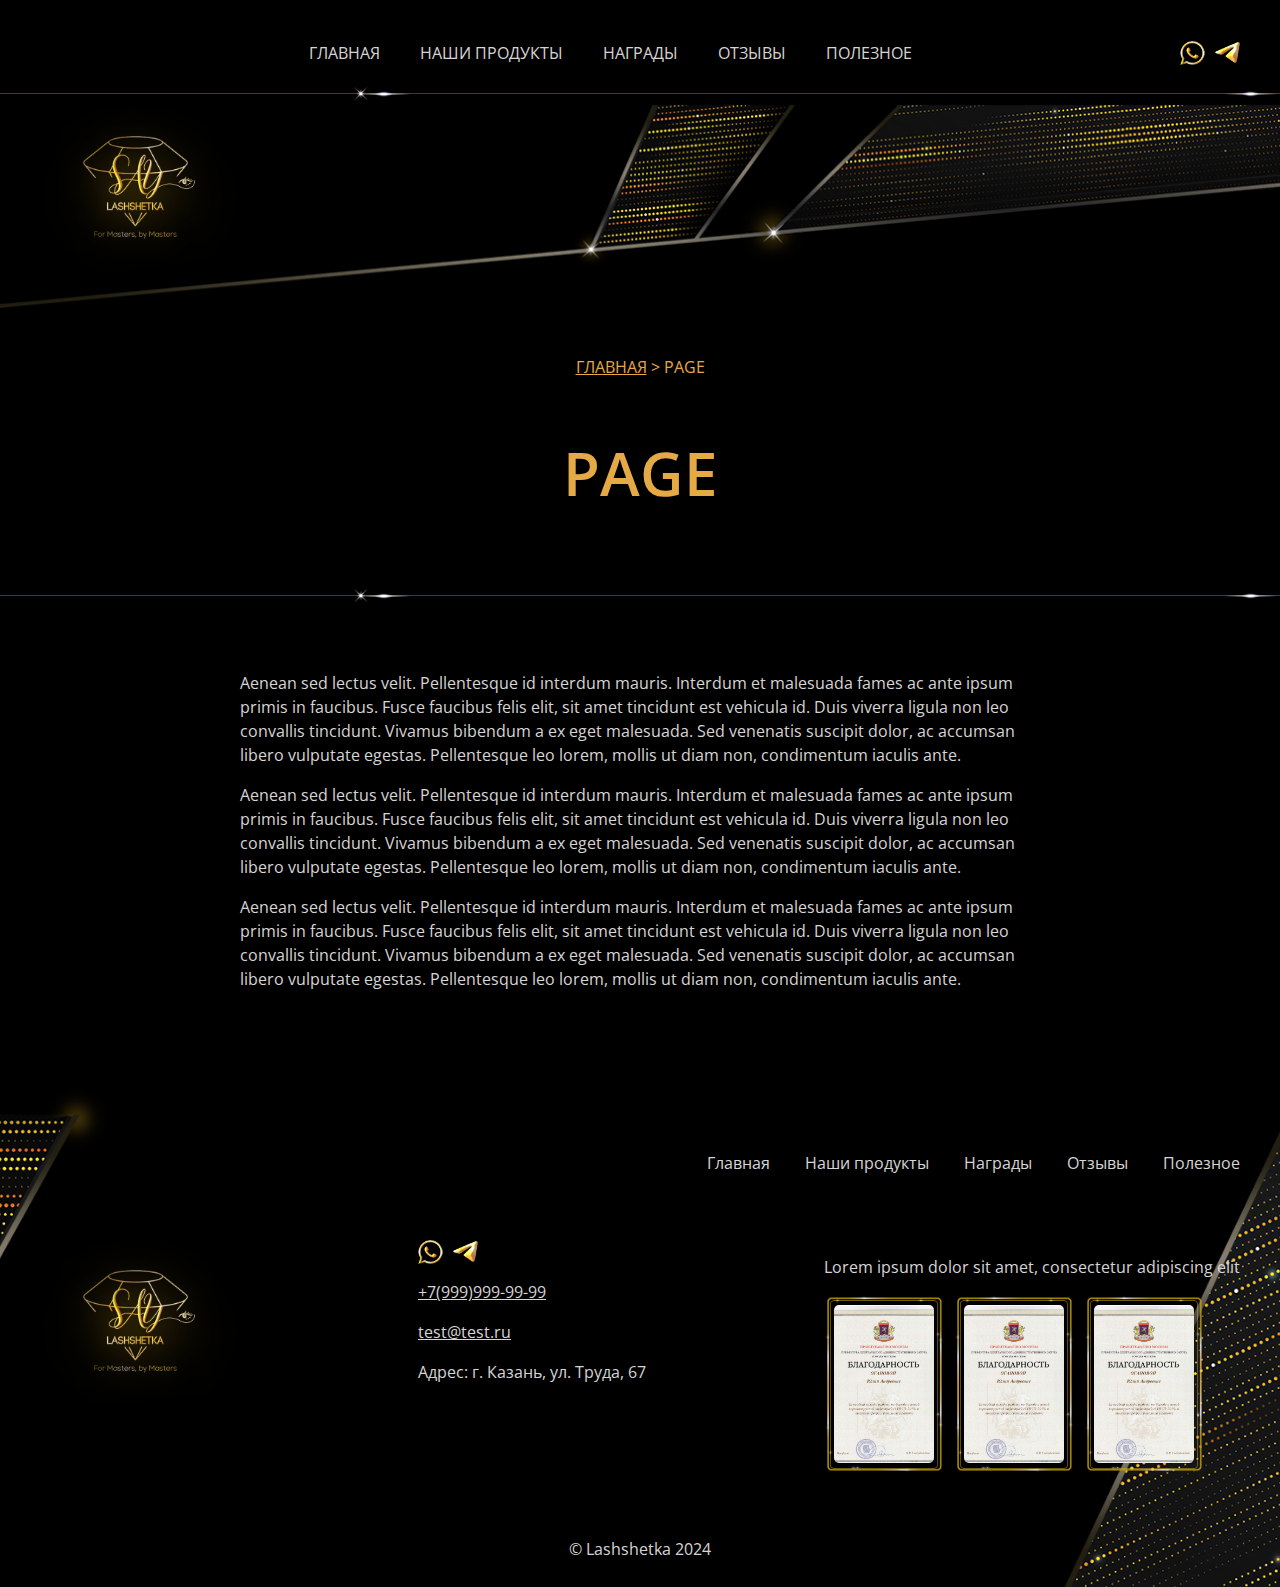
<file: page.html>
<!DOCTYPE html>
<html lang="en">

<head>
    <meta charset="UTF-8">
    <meta name="viewport" content="width=device-width, initial-scale=1.0">

    <meta name="description" content="">
    <meta name="keywords" content="">

    <link rel="icon" type="image/x-icon" href="img/favicon.ico">

    <link rel="stylesheet" href="css/style.css">
    <link rel="stylesheet" href="css/main.css">
    <link rel="stylesheet" href="css/responsive.css">

    <title>Lashshetka</title>
</head>

<body>

    <header>
        <div class="header-top">
            <div class="container header-container">

                <nav class="main-nav">
                    <ul>
                        <li><a href="index.html">Главная</a></li>
                        <li><a href="catalog.html">Наши продукты</a></li>
                        <li><a href="rewards.html">Награды</a></li>
                        <li><a href="reviews.html">Отзывы</a></li>
                        <li><a href="articles.html">Полезное</a></li>
                    </ul>
                </nav>
                <div class="header-socials socials">
                    <a href="#" target="_blank">
                        <div class="icon whatsapp"></div>
                    </a>
                    <a href="#" target="_blank">
                        <div class="icon telegram"></div>
                    </a>
                </div>

                <div class="burger">
                    <div class="line"></div>
                    <div class="line"></div>
                </div>
                <div class="menu-right">
                    <nav class="nav-mobile">
                        <ul class="nav-menu nav-menu-mobile">
                            <li><a href="index.html">Главная</a></li>
                            <li><a href="catalog.html">Наши продукты</a></li>
                            <li><a href="rewards.html">Награды</a></li>
                            <li><a href="reviews.html">Отзывы</a></li>
                            <li><a href="articles.html">Полезное</a></li>
                        </ul>
                    </nav>
                </div>
            </div>
        </div>

        <div class="banner banner-inner">
            <div class="container">
                <div class="logo">
                    <a href="index.html">
                        <img src="img/logo.png" alt="">
                    </a>
                </div>
            </div>

        </div>

    </header>

    <main>
        <section class="page-top">
            <div class="page-top-wrapper">
                <div class="breadcrumbs">
                    <a href="index.html">Главная</a> > <span>Page</span>
                </div>
                <div class="section-title">
                    <h1>Page</h1>
                </div>
                <div class="section-subtitle"></div>
            </div>
        </section>

        <section class="page">
            <div class="container">

                <div class="content mt-4">
                    <p>Aenean sed lectus velit. Pellentesque id interdum mauris. Interdum et malesuada fames ac
                        ante ipsum primis in faucibus. Fusce faucibus felis elit, sit amet tincidunt est
                        vehicula id. Duis viverra ligula non leo convallis tincidunt. Vivamus bibendum a ex eget
                        malesuada. Sed venenatis suscipit dolor, ac accumsan libero vulputate egestas.
                        Pellentesque leo lorem, mollis ut diam non, condimentum iaculis ante.</p>
                    <p>Aenean sed lectus velit. Pellentesque id interdum mauris. Interdum et malesuada fames ac
                        ante ipsum primis in faucibus. Fusce faucibus felis elit, sit amet tincidunt est
                        vehicula id. Duis viverra ligula non leo convallis tincidunt. Vivamus bibendum a ex eget
                        malesuada. Sed venenatis suscipit dolor, ac accumsan libero vulputate egestas.
                        Pellentesque leo lorem, mollis ut diam non, condimentum iaculis ante.</p>
                    <p>Aenean sed lectus velit. Pellentesque id interdum mauris. Interdum et malesuada fames ac
                        ante ipsum primis in faucibus. Fusce faucibus felis elit, sit amet tincidunt est
                        vehicula id. Duis viverra ligula non leo convallis tincidunt. Vivamus bibendum a ex eget
                        malesuada. Sed venenatis suscipit dolor, ac accumsan libero vulputate egestas.
                        Pellentesque leo lorem, mollis ut diam non, condimentum iaculis ante.</p>
                </div>

            </div>
        </section>

    </main>

    <footer>
        <div class="container">
            <nav class="footer-nav">
                <ul>
                    <li><a href="index.html">Главная</a></li>
                    <li><a href="catalog.html">Наши продукты</a></li>
                    <li><a href="rewards.html">Награды</a></li>
                    <li><a href="reviews.html">Отзывы</a></li>
                    <li><a href="articles.html">Полезное</a></li>
                </ul>
            </nav>
            <div class="footer-blocks">
                <div class="footer-block1">
                    <a href="index.html">
                        <img class="footer-logo" src="img/logo.png" alt="">
                    </a>
                </div>
                <div class="footer-block2">
                    <div class="footer-socials socials">
                        <a href="#" target="_blank">
                            <div class="icon whatsapp"></div>
                        </a>
                        <a href="#" target="_blank">
                            <div class="icon telegram"></div>
                        </a>
                    </div>
                    <div class="contacts">
                        <p><a href="tel:+79999999999" target="_blank">+7(999)999-99-99</a></p>
                        <p><a href="mailto:test@test.ru" target="_blank">test@test.ru</a></p>
                        <p>Адрес: г. Казань, ул. Труда, 67</p>
                    </div>
                </div>
                <div class="footer-block3">
                    <p>Lorem ipsum dolor sit amet, consectetur adipiscing elit</p>
                    <div class="sertificats">

                        <div class="sertificat-item">
                            <a href="#" target="_blank">
                                <img src="img/reward.jpg" alt="">
                            </a>
                        </div>

                        <div class="sertificat-item">
                            <a href="#" target="_blank">
                                <img src="img/reward.jpg" alt="">
                            </a>
                        </div>
                        <div class="sertificat-item">
                            <a href="#" target="_blank">
                                <img src="img/reward.jpg" alt="">
                            </a>
                        </div>
                    </div>
                </div>
            </div>
            <div class="copyright">
                &copy; Lashshetka 2024
            </div>
        </div>
    </footer>
    <!--<div class="show-form">sopdpoasipo</div>-->
    <div class="modal" id="modal-form">
        <div class="modal-container">
            <div class="modal-close"></div>
            <div class="modal-inner">
                <p>Lorem ipsum dolor sit amet, consectetur adipiscing elit</p>
                <form>
                    <div class="form-input">
                        <input type="text" name="name" placeholder="Ваше имя*" required>
                    </div>
                    <div class="form-input">
                        <input type="email" name="email" placeholder="Email*" required>
                    </div>
                    <div class="form-input">
                        <textarea name="message" placeholder="Сообщение*" reguired></textarea>
                    </div>
                    <div class="form-checked">
                        <input name="agreement" id="agreement" type="checkbox" checked required>
                        <label for="agreement">Даю согласие на <a href="page.html" target="_blank">обработку
                                персональных данных</a></label>
                    </div>
                    <div class="form-submit">
                        <button type="submit" class="button">Отправить</button>
                    </div>
                </form>
            </div>
        </div>
    </div>

    <script src="js/menu.js"></script>
    <script src="js/modal.js"></script>

</body>

</html>
</file>
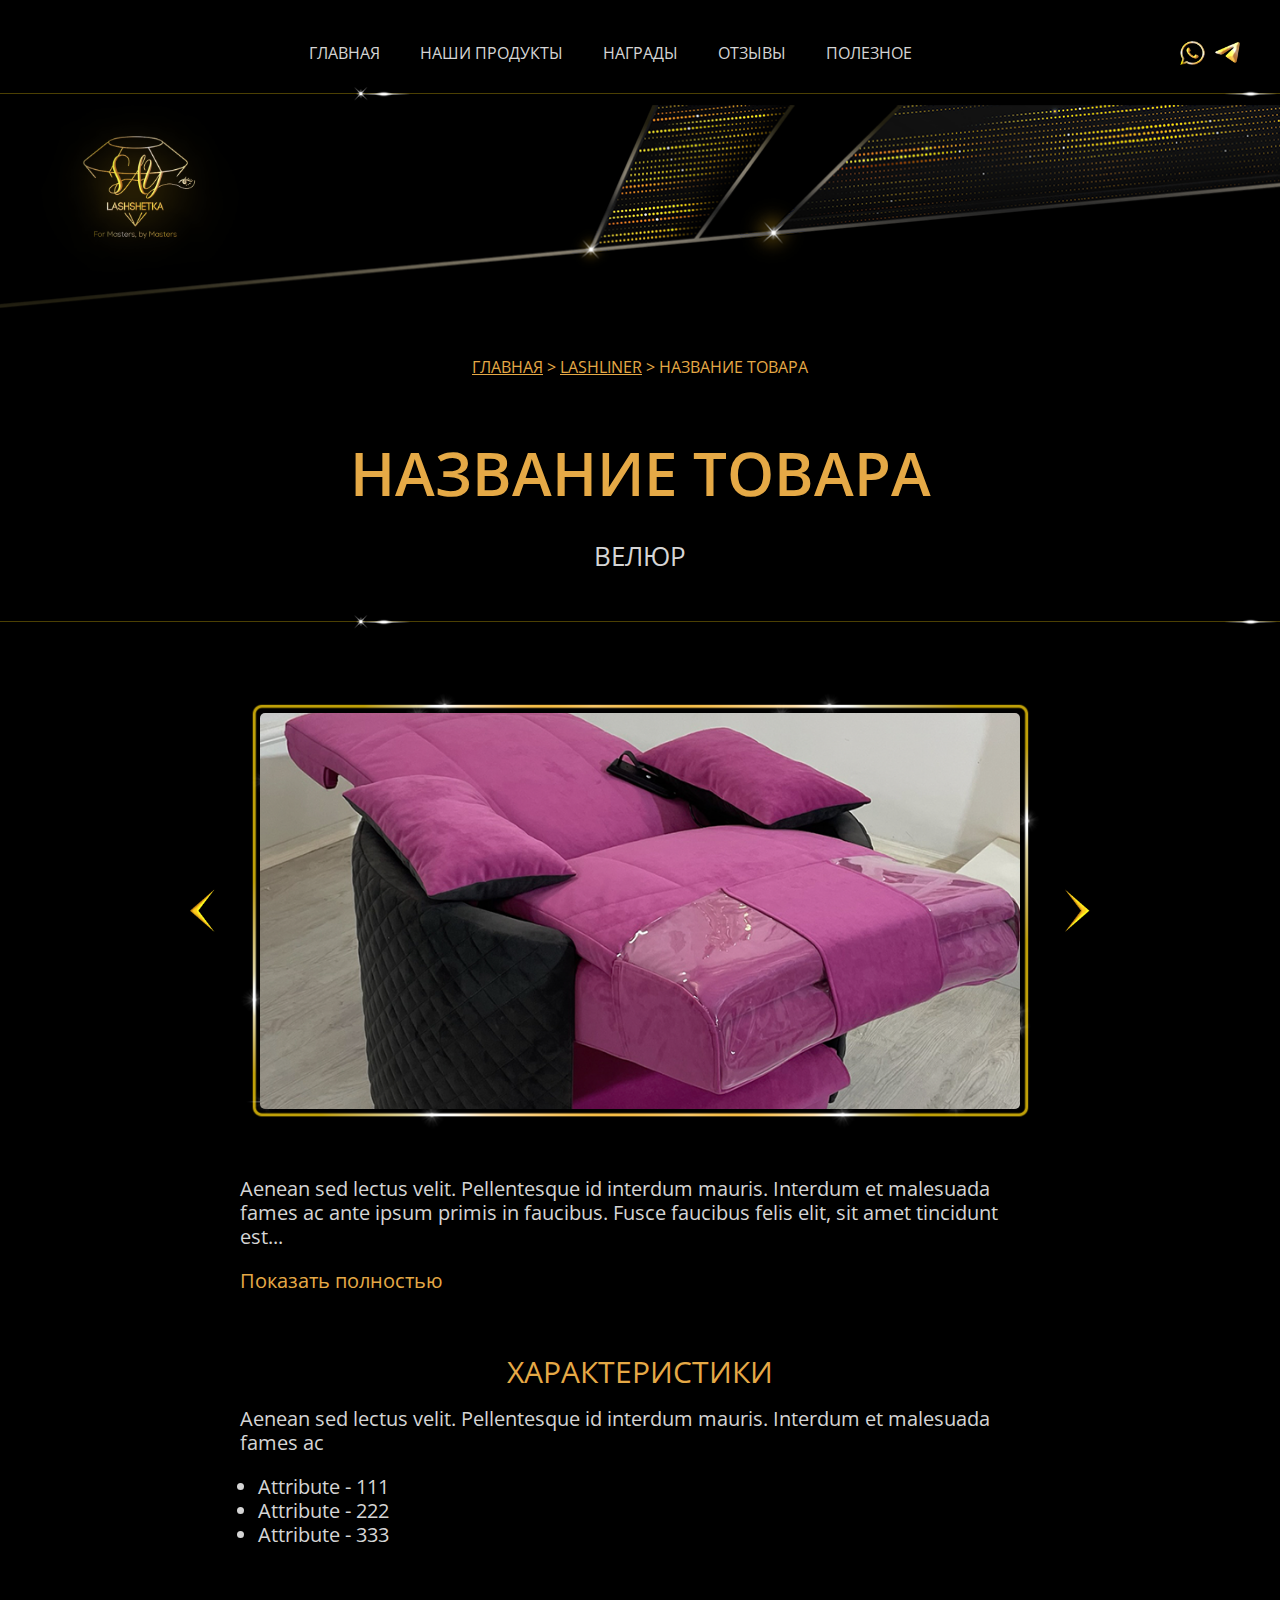
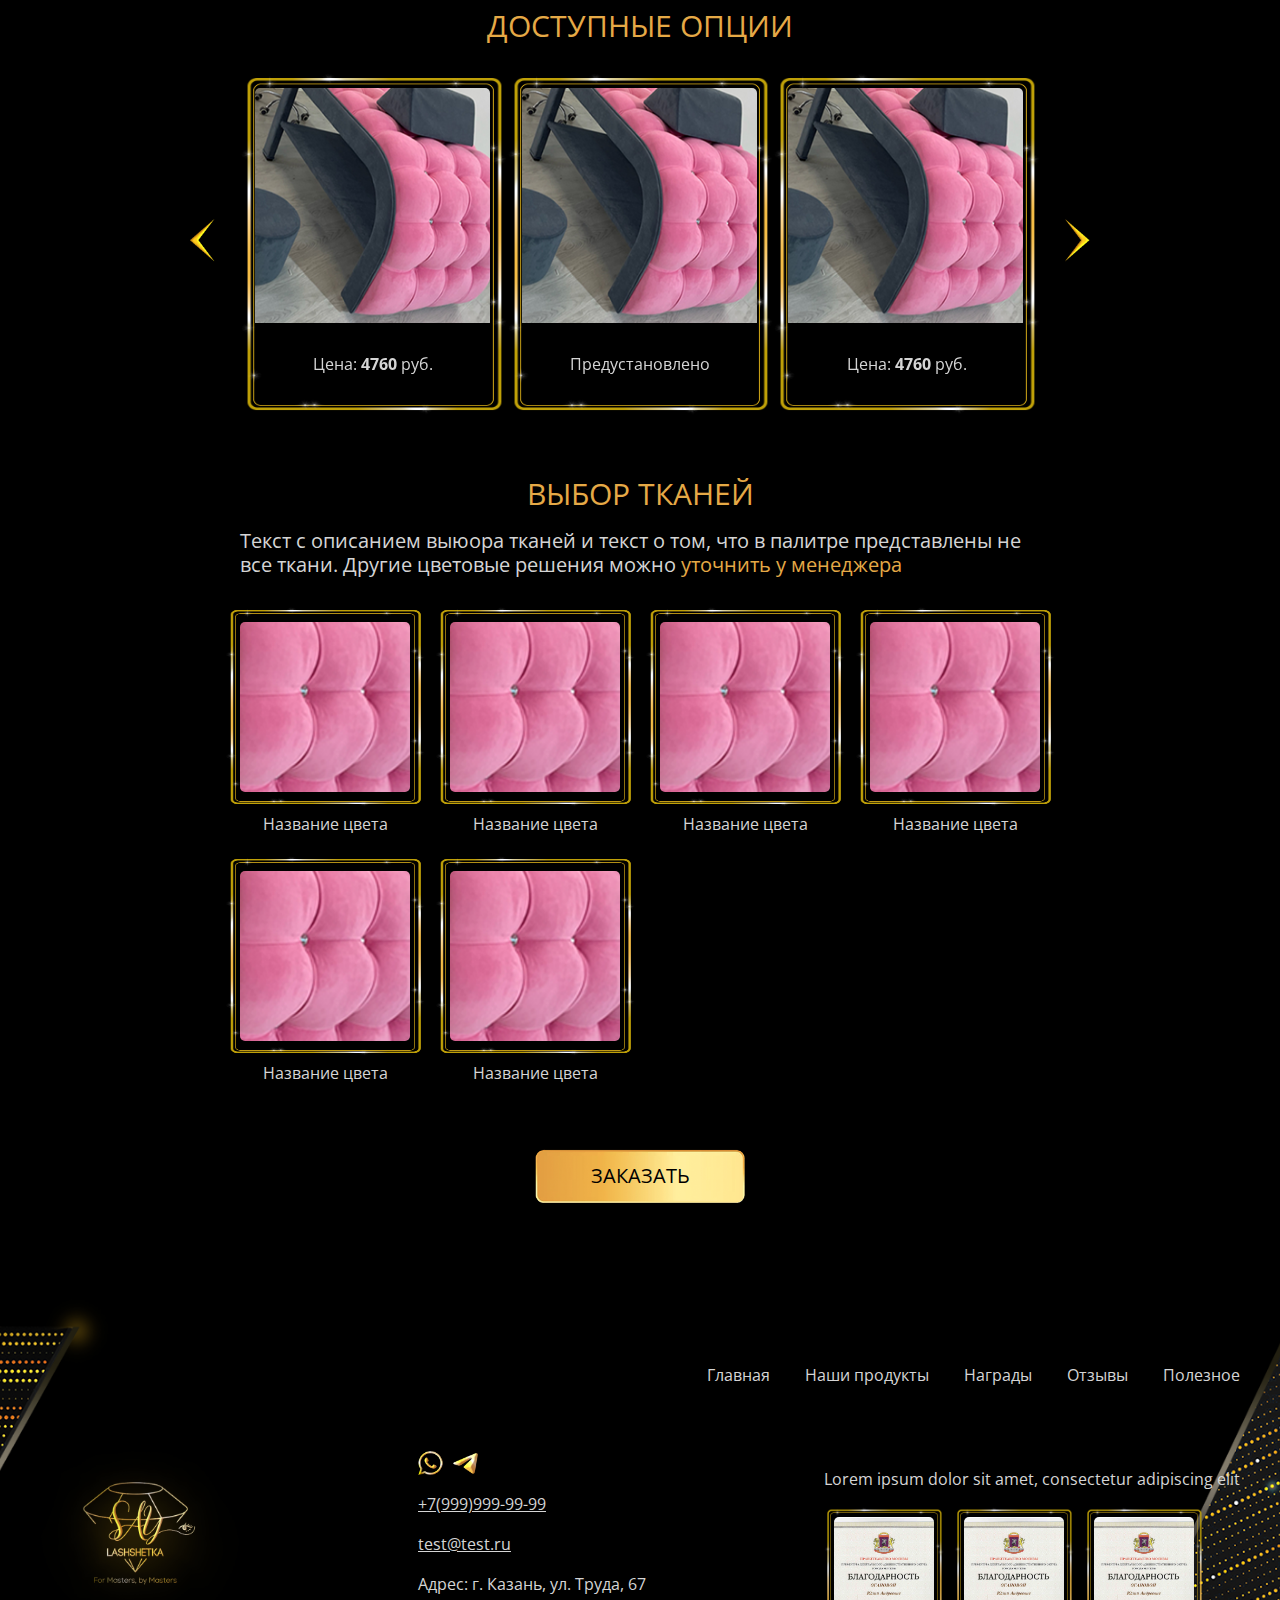
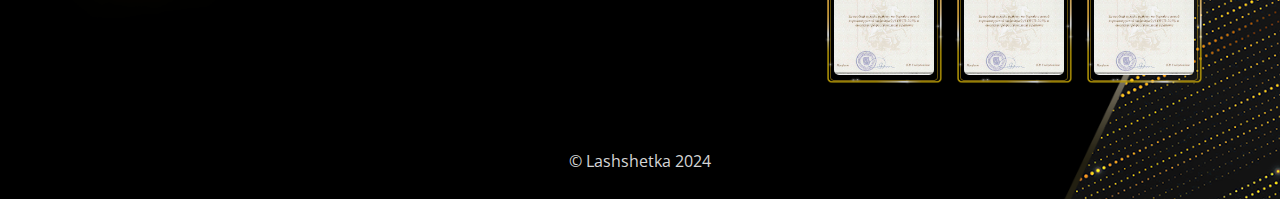
<file: product.html>
<!DOCTYPE html>
<html lang="en">

<head>
    <meta charset="UTF-8">
    <meta name="viewport" content="width=device-width, initial-scale=1.0">

    <meta name="description" content="">
    <meta name="keywords" content="">

    <link rel="icon" type="image/x-icon" href="img/favicon.ico">

    <link rel="stylesheet" href="css/style.css">
    <link rel="stylesheet" href="css/main.css">
    <link rel="stylesheet" href="css/product.css">
    <link rel="stylesheet" href="css/responsive.css">
    <link rel="stylesheet" href="https://cdn.jsdelivr.net/npm/swiper@11/swiper-bundle.min.css">

    <title>Lashshetka</title>
</head>

<body>

    <header>
        <div class="header-top">
            <div class="container header-container">

                <nav class="main-nav">
                    <ul>
                        <li><a href="index.html">Главная</a></li>
                        <li><a href="catalog.html">Наши продукты</a></li>
                        <li><a href="rewards.html">Награды</a></li>
                        <li><a href="reviews.html">Отзывы</a></li>
                        <li><a href="articles.html">Полезное</a></li>
                    </ul>
                </nav>
                <div class="header-socials socials">
                    <a href="#" target="_blank">
                        <div class="icon whatsapp"></div>
                    </a>
                    <a href="#" target="_blank">
                        <div class="icon telegram"></div>
                    </a>
                </div>

                <div class="burger">
                    <div class="line"></div>
                    <div class="line"></div>
                </div>
                <div class="menu-right">
                    <nav class="nav-mobile">
                        <ul class="nav-menu nav-menu-mobile">
                            <li><a href="index.html">Главная</a></li>
                            <li><a href="catalog.html">Наши продукты</a></li>
                            <li><a href="rewards.html">Награды</a></li>
                            <li><a href="reviews.html">Отзывы</a></li>
                            <li><a href="articles.html">Полезное</a></li>
                        </ul>
                    </nav>
                </div>
            </div>
        </div>

        <div class="banner banner-inner">
            <div class="container">
                <div class="logo">
                    <a href="index.html">
                        <img src="img/logo.png" alt="">
                    </a>
                </div>
            </div>

        </div>

    </header>

    <main>
        <section class="page-top">
            <div class="page-top-wrapper">
                <div class="breadcrumbs">
                    <a href="index.html">Главная</a> > <a href="index.html">Lashliner</a> > <span>Название товара</span>
                </div>
                <div class="section-title">
                    <h1>Название товара</h1>
                </div>
                <div class="section-subtitle">Велюр</div>
            </div>
        </section>

        <section class="product">
            <div class="container">

                <div class="slider product-slider ">

                    <div class="slides product-slides swiper">
                        <div class="swiper-wrapper">
                            <div class="slide product-slide swiper-slide">
                                <img src="img/product.png" alt="">
                            </div>
                            <div class="slide product-slide swiper-slide">
                                <img src="img/product.png" alt="">
                            </div>
                            <div class="slide product-slide swiper-slide">
                                <img src="img/product.png" alt="">
                            </div>
                        </div>
                    </div>
                    <div class="slider-navigation">
                        <div class="product-slider-nav slider-nav left"></div>
                        <div class="product-slider-nav slider-nav right"></div>
                    </div>

                </div>

                <div class="product-description">
                    <p>Aenean sed lectus velit. Pellentesque id interdum mauris. Interdum et malesuada fames ac
                        ante ipsum primis in faucibus. Fusce faucibus felis elit, sit amet tincidunt est...</p>
                    <p><a href="#" class="a-gold show-description">Показать полностью</a></p>
                </div>

                <div class="product-attributes">
                    <div class="h2">Характеристики</div>
                    <p>Aenean sed lectus velit. Pellentesque id interdum mauris. Interdum et malesuada fames ac</p>
                    <ul>
                        <li>Attribute - 111</li>
                        <li>Attribute - 222</li>
                        <li>Attribute - 333</li>
                    </ul>
                </div>

                <div class="product-options">
                    <div class="h2">Доступные опции</div>
                    <div class="slider options-slider">

                        <div class="slides options-slides swiper">
                            <div class="swiper-wrapper">
                                <div class="slide options-slide swiper-slide">
                                    <img src="img/option.png" alt="">
                                    <div class="slide-capture">
                                        <span>Цена: <strong>4760</strong> руб.</span>
                                    </div>
                                </div>
                                <div class="slide options-slide swiper-slide">
                                    <img src="img/option.png" alt="">
                                    <div class="slide-capture">
                                        <span class="capture-span">Предустановлено</span>
                                    </div>
                                </div>
                                <div class="slide options-slide swiper-slide">
                                    <img src="img/option.png" alt="">
                                    <div class="slide-capture">
                                        <span>Цена: <strong>4760</strong> руб.</span>
                                    </div>
                                </div>
                                <div class="slide options-slide swiper-slide">
                                    <img src="img/option.png" alt="">
                                    <div class="slide-capture">
                                        Цена: <strong>4761</strong> руб.
                                    </div>
                                </div>
                                <div class="slide options-slide swiper-slide">
                                    <img src="img/option.png" alt="">
                                    <div class="slide-capture">
                                        <span class="capture-span">Предустановлено</span>
                                    </div>
                                </div>
                                <div class="slide options-slide swiper-slide">
                                    <img src="img/option.png" alt="">
                                    <div class="slide-capture">
                                        Цена: <strong>4760</strong> руб.
                                    </div>
                                </div>
                                <div class="slide options-slide swiper-slide">
                                    <img src="img/option.png" alt="">
                                    <div class="slide-capture">
                                        Цена: <strong>4760</strong> руб.
                                    </div>
                                </div>
                                <div class="slide options-slide swiper-slide">
                                    <img src="img/option.png" alt="">
                                    <div class="slide-capture">
                                        <span class="capture-span">Предустановлено</span>
                                    </div>
                                </div>
                                <div class="slide options-slide swiper-slide">
                                    <img src="img/option.png" alt="">
                                    <div class="slide-capture">
                                        Цена: <strong>4760</strong> руб.
                                    </div>
                                </div>
                            </div>
                        </div>

                    </div>
                    <div class="slider-navigation">
                        <div class="options-slider-nav slider-nav left"></div>
                        <div class="options-slider-nav slider-nav right"></div>
                    </div>
                </div>

                <div class="product-materials">
                    <div class="h2">Выбор тканей</div>
                    <p>Текст с описанием выюора тканей и текст о том, что в палитре представлены не все ткани. Другие
                        цветовые решения можно <a href="#" class="show-form a-gold">уточнить у менеджера</a></p>
                    <div class="materials">
                        <div class="materials-item">
                            <div class="materials-item-img">
                                <img src="img/material.png" alt="">
                            </div>
                            <div class="item-caption">Название цвета</div>
                        </div>
                        <div class="materials-item">
                            <div class="materials-item-img">
                                <img src="img/material.png" alt="">
                            </div>
                            <div class="item-caption">Название цвета</div>
                        </div>
                        <div class="materials-item">
                            <div class="materials-item-img">
                                <img src="img/material.png" alt="">
                            </div>
                            <div class="item-caption">Название цвета</div>
                        </div>
                        <div class="materials-item">
                            <div class="materials-item-img">
                                <img src="img/material.png" alt="">
                            </div>
                            <div class="item-caption">Название цвета</div>
                        </div>
                        <div class="materials-item">
                            <div class="materials-item-img">
                                <img src="img/material.png" alt="">
                            </div>
                            <div class="item-caption">Название цвета</div>
                        </div>
                        <div class="materials-item">
                            <div class="materials-item-img">
                                <img src="img/material.png" alt="">
                            </div>
                            <div class="item-caption">Название цвета</div>
                        </div>
                    </div>
                </div>

                <div class="button-order">
                    <a class="button show-form" href="#">Заказать</a>
                </div>

            </div>
        </section>

    </main>

    <footer>
        <div class="container">
            <nav class="footer-nav">
                <ul>
                    <li><a href="index.html">Главная</a></li>
                    <li><a href="catalog.html">Наши продукты</a></li>
                    <li><a href="rewards.html">Награды</a></li>
                    <li><a href="reviews.html">Отзывы</a></li>
                    <li><a href="articles.html">Полезное</a></li>
                </ul>
            </nav>
            <div class="footer-blocks">
                <div class="footer-block1">
                    <a href="index.html">
                        <img class="footer-logo" src="img/logo.png" alt="">
                    </a>
                </div>
                <div class="footer-block2">
                    <div class="footer-socials socials">
                        <a href="#" target="_blank">
                            <div class="icon whatsapp"></div>
                        </a>
                        <a href="#" target="_blank">
                            <div class="icon telegram"></div>
                        </a>
                    </div>
                    <div class="contacts">
                        <p><a href="tel:+79999999999" target="_blank">+7(999)999-99-99</a></p>
                        <p><a href="mailto:test@test.ru" target="_blank">test@test.ru</a></p>
                        <p>Адрес: г. Казань, ул. Труда, 67</p>
                    </div>
                </div>
                <div class="footer-block3">
                    <p>Lorem ipsum dolor sit amet, consectetur adipiscing elit</p>
                    <div class="sertificats">

                        <div class="sertificat-item">
                            <a href="#" target="_blank">
                                <img src="img/reward.jpg" alt="">
                            </a>
                        </div>

                        <div class="sertificat-item">
                            <a href="#" target="_blank">
                                <img src="img/reward.jpg" alt="">
                            </a>
                        </div>
                        <div class="sertificat-item">
                            <a href="#" target="_blank">
                                <img src="img/reward.jpg" alt="">
                            </a>
                        </div>
                    </div>
                </div>
            </div>
            <div class="copyright">
                &copy; Lashshetka 2024
            </div>
        </div>
    </footer>
    <!--<div class="show-form">sopdpoasipo</div>-->
    <div class="modal" id="modal-form">
        <div class="modal-container">
            <div class="modal-close"></div>
            <div class="modal-inner">
                <p>Lorem ipsum dolor sit amet, consectetur adipiscing elit</p>
                <form>
                    <div class="form-input">
                        <input type="text" name="name" placeholder="Ваше имя*" required>
                    </div>
                    <div class="form-input">
                        <input type="email" name="email" placeholder="Email*" required>
                    </div>
                    <div class="form-input">
                        <textarea name="message" placeholder="Сообщение*" reguired></textarea>
                    </div>
                    <div class="form-checked">
                        <input name="agreement" id="agreement" type="checkbox" checked required>
                        <label for="agreement">Даю согласие на <a href="page.html" target="_blank">обработку
                                персональных данных</a></label>
                    </div>
                    <div class="form-submit">
                        <button type="submit" class="button">Отправить</button>
                    </div>
                </form>
            </div>
        </div>
    </div>

    <script src="js/menu.js"></script>
    <script src="js/modal.js"></script>

    <script src="https://cdn.jsdelivr.net/npm/swiper@11/swiper-bundle.min.js"></script>
    <script src="js/slider.js"></script>

</body>

</html>
</file>
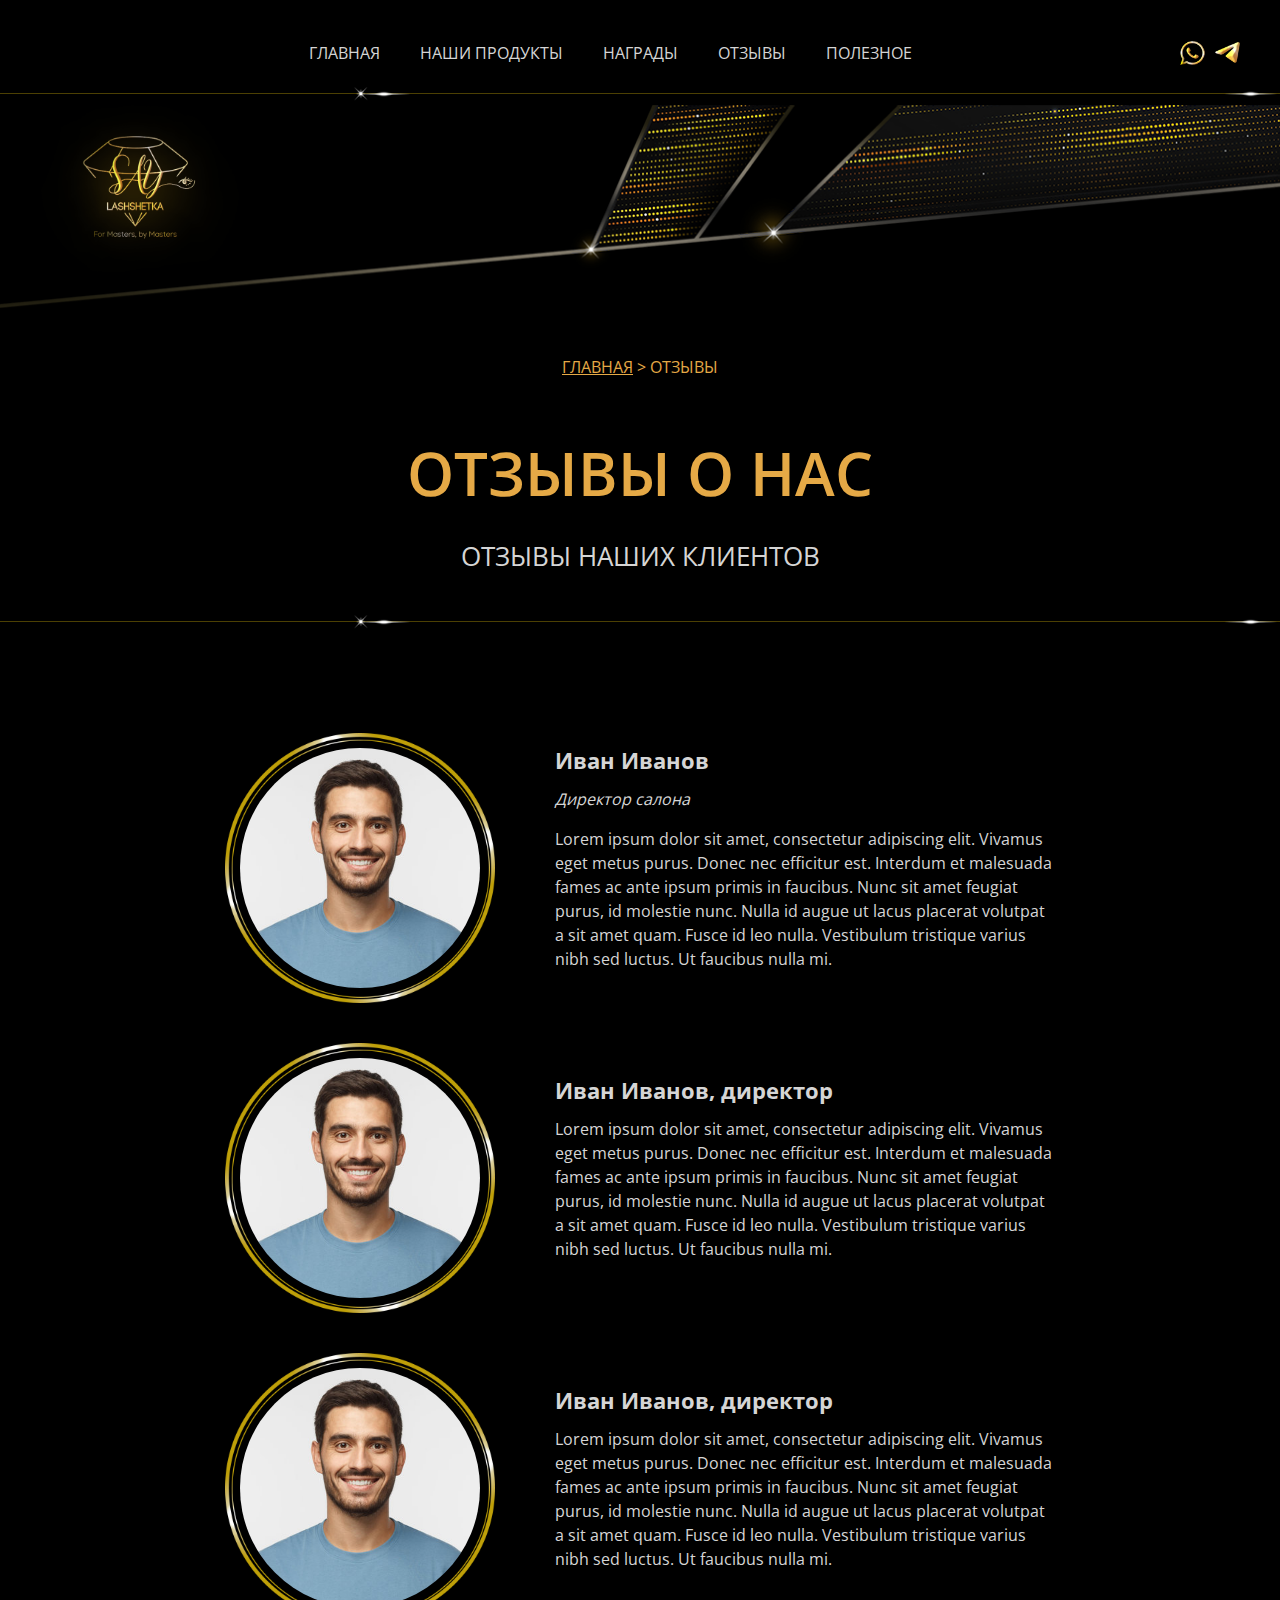
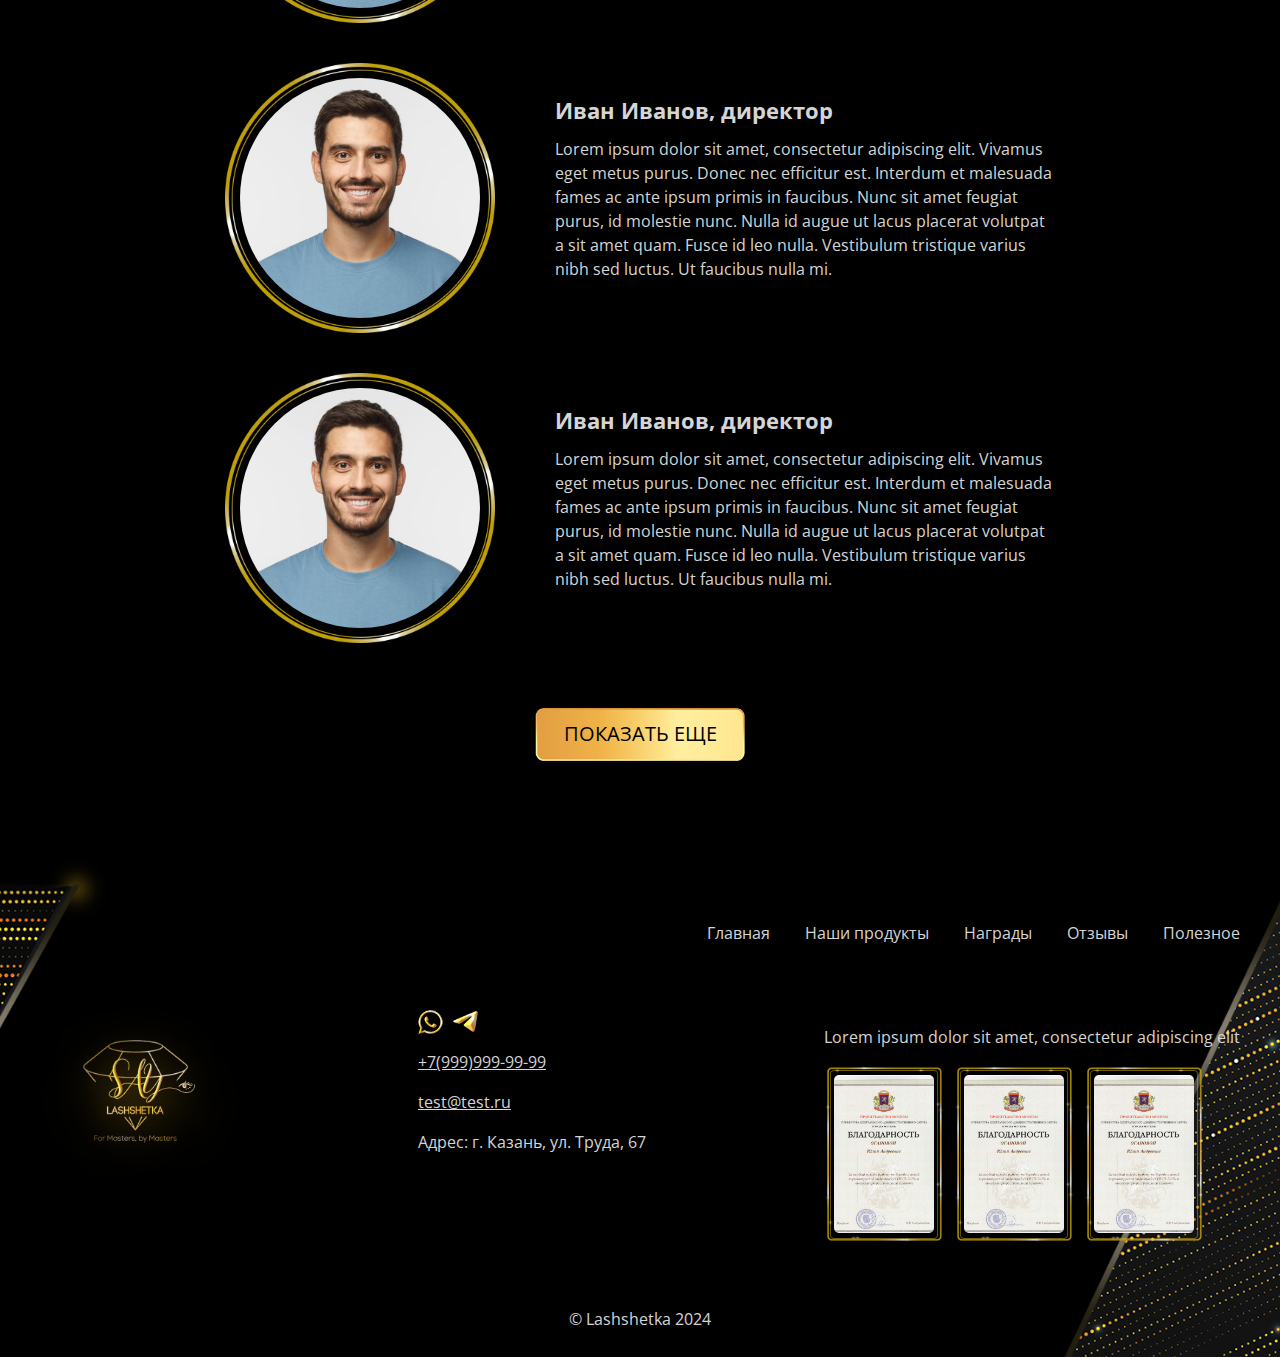
<file: reviews.html>
<!DOCTYPE html>
<html lang="en">

<head>
    <meta charset="UTF-8">
    <meta name="viewport" content="width=device-width, initial-scale=1.0">

    <meta name="description" content="">
    <meta name="keywords" content="">

    <link rel="icon" type="image/x-icon" href="img/favicon.ico">

    <link rel="stylesheet" href="css/style.css">
    <link rel="stylesheet" href="css/main.css">
    <link rel="stylesheet" href="css/responsive.css">

    <title>Lashshetka</title>
</head>

<body>

    <header>
        <div class="header-top">
            <div class="container header-container">

                <nav class="main-nav">
                    <ul>
                        <li><a href="index.html">Главная</a></li>
                        <li><a href="catalog.html">Наши продукты</a></li>
                        <li><a href="rewards.html">Награды</a></li>
                        <li><a href="reviews.html">Отзывы</a></li>
                        <li><a href="articles.html">Полезное</a></li>
                    </ul>
                </nav>
                <div class="header-socials socials">
                    <a href="#" target="_blank">
                        <div class="icon whatsapp"></div>
                    </a>
                    <a href="#" target="_blank">
                        <div class="icon telegram"></div>
                    </a>
                </div>

                <div class="burger">
                    <div class="line"></div>
                    <div class="line"></div>
                </div>
                <div class="menu-right">
                    <nav class="nav-mobile">
                        <ul class="nav-menu nav-menu-mobile">
                            <li><a href="index.html">Главная</a></li>
                            <li><a href="catalog.html">Наши продукты</a></li>
                            <li><a href="rewards.html">Награды</a></li>
                            <li><a href="reviews.html">Отзывы</a></li>
                            <li><a href="articles.html">Полезное</a></li>
                        </ul>
                    </nav>
                </div>
            </div>
        </div>

        <div class="banner banner-inner">
            <div class="container">
                <div class="logo">
                    <a href="index.html">
                        <img src="img/logo.png" alt="">
                    </a>
                </div>
            </div>

        </div>

    </header>

    <main>
        <section class="page-top">
            <div class="page-top-wrapper">
                <div class="breadcrumbs">
                    <a href="index.html">Главная</a> > <span>Отзывы</span>
                </div>
                <div class="section-title">
                    <h1>Отзывы о нас</h1>
                </div>
                <div class="section-subtitle">Отзывы наших клиентов</div>
            </div>
        </section>

        <section class="reviews">

                <div class="container">

                    <div class="reviews-slider-no-action">

                        <div class="slides">
                            <div class="slide">
                                <div class="slide-img">
                                    <img src="img/reviewer.jpg" alt="">
                                </div>
                                <div class="slide-text">
                                    <div class="h3">Иван Иванов</div>
                                    <p><i>Директор салона</i></p>
                                    <p>Lorem ipsum dolor sit amet, consectetur adipiscing elit. Vivamus eget metus
                                        purus.
                                        Donec nec efficitur est. Interdum et malesuada fames ac ante ipsum primis in
                                        faucibus. Nunc sit amet feugiat purus, id molestie nunc. Nulla id augue ut lacus
                                        placerat volutpat a sit amet quam. Fusce id leo nulla. Vestibulum tristique
                                        varius
                                        nibh sed luctus. Ut faucibus nulla mi.</p>
                                </div>
                            </div>
                            <div class="slide">
                                <div class="slide-img">
                                    <img src="img/reviewer.jpg" alt="">
                                </div>
                                <div class="slide-text">
                                    <div class="h3">Иван Иванов, директор</div>
                                    <p>Lorem ipsum dolor sit amet, consectetur adipiscing elit. Vivamus eget metus
                                        purus.
                                        Donec nec efficitur est. Interdum et malesuada fames ac ante ipsum primis in
                                        faucibus. Nunc sit amet feugiat purus, id molestie nunc. Nulla id augue ut lacus
                                        placerat volutpat a sit amet quam. Fusce id leo nulla. Vestibulum tristique
                                        varius
                                        nibh sed luctus. Ut faucibus nulla mi.</p>
                                </div>
                            </div>
                            <div class="slide">
                                <div class="slide-img">
                                    <img src="img/reviewer.jpg" alt="">
                                </div>
                                <div class="slide-text">
                                    <div class="h3">Иван Иванов, директор</div>
                                    <p>Lorem ipsum dolor sit amet, consectetur adipiscing elit. Vivamus eget metus
                                        purus.
                                        Donec nec efficitur est. Interdum et malesuada fames ac ante ipsum primis in
                                        faucibus. Nunc sit amet feugiat purus, id molestie nunc. Nulla id augue ut lacus
                                        placerat volutpat a sit amet quam. Fusce id leo nulla. Vestibulum tristique
                                        varius
                                        nibh sed luctus. Ut faucibus nulla mi.</p>
                                </div>
                            </div>
                            <div class="slide">
                                <div class="slide-img">
                                    <img src="img/reviewer.jpg" alt="">
                                </div>
                                <div class="slide-text">
                                    <div class="h3">Иван Иванов, директор</div>
                                    <p>Lorem ipsum dolor sit amet, consectetur adipiscing elit. Vivamus eget metus
                                        purus.
                                        Donec nec efficitur est. Interdum et malesuada fames ac ante ipsum primis in
                                        faucibus. Nunc sit amet feugiat purus, id molestie nunc. Nulla id augue ut lacus
                                        placerat volutpat a sit amet quam. Fusce id leo nulla. Vestibulum tristique
                                        varius
                                        nibh sed luctus. Ut faucibus nulla mi.</p>
                                </div>
                            </div>
                            <div class="slide">
                                <div class="slide-img">
                                    <img src="img/reviewer.jpg" alt="">
                                </div>
                                <div class="slide-text">
                                    <div class="h3">Иван Иванов, директор</div>
                                    <p>Lorem ipsum dolor sit amet, consectetur adipiscing elit. Vivamus eget metus
                                        purus.
                                        Donec nec efficitur est. Interdum et malesuada fames ac ante ipsum primis in
                                        faucibus. Nunc sit amet feugiat purus, id molestie nunc. Nulla id augue ut lacus
                                        placerat volutpat a sit amet quam. Fusce id leo nulla. Vestibulum tristique
                                        varius
                                        nibh sed luctus. Ut faucibus nulla mi.</p>
                                </div>
                            </div>
                        </div>

                    </div>
                    <div class="button-order">
                        <a class="button" href="#">Показать еще</a>
                    </div>

                </div>

        </section>


    </main>

    <footer>
        <div class="container">
            <nav class="footer-nav">
                <ul>
                    <li><a href="index.html">Главная</a></li>
                    <li><a href="catalog.html">Наши продукты</a></li>
                    <li><a href="rewards.html">Награды</a></li>
                    <li><a href="reviews.html">Отзывы</a></li>
                    <li><a href="articles.html">Полезное</a></li>
                </ul>
            </nav>
            <div class="footer-blocks">
                <div class="footer-block1">
                    <a href="index.html">
                        <img class="footer-logo" src="img/logo.png" alt="">
                    </a>
                </div>
                <div class="footer-block2">
                    <div class="footer-socials socials">
                        <a href="#" target="_blank">
                            <div class="icon whatsapp"></div>
                        </a>
                        <a href="#" target="_blank">
                            <div class="icon telegram"></div>
                        </a>
                    </div>
                    <div class="contacts">
                        <p><a href="tel:+79999999999" target="_blank">+7(999)999-99-99</a></p>
                        <p><a href="mailto:test@test.ru" target="_blank">test@test.ru</a></p>
                        <p>Адрес: г. Казань, ул. Труда, 67</p>
                    </div>
                </div>
                <div class="footer-block3">
                    <p>Lorem ipsum dolor sit amet, consectetur adipiscing elit</p>
                    <div class="sertificats">

                        <div class="sertificat-item">
                            <a href="#" target="_blank">
                                <img src="img/reward.jpg" alt="">
                            </a>
                        </div>

                        <div class="sertificat-item">
                            <a href="#" target="_blank">
                                <img src="img/reward.jpg" alt="">
                            </a>
                        </div>
                        <div class="sertificat-item">
                            <a href="#" target="_blank">
                                <img src="img/reward.jpg" alt="">
                            </a>
                        </div>
                    </div>
                </div>
            </div>
            <div class="copyright">
                &copy; Lashshetka 2024
            </div>
        </div>
    </footer>
    <!--<div class="show-form">sopdpoasipo</div>-->
    <div class="modal" id="modal-form">
        <div class="modal-container">
            <div class="modal-close"></div>
            <div class="modal-inner">
                <p>Lorem ipsum dolor sit amet, consectetur adipiscing elit</p>
                <form>
                    <div class="form-input">
                        <input type="text" name="name" placeholder="Ваше имя*" required>
                    </div>
                    <div class="form-input">
                        <input type="email" name="email" placeholder="Email*" required>
                    </div>
                    <div class="form-input">
                        <textarea name="message" placeholder="Сообщение*" reguired></textarea>
                    </div>
                    <div class="form-checked">
                        <input name="agreement" id="agreement" type="checkbox" checked required>
                        <label for="agreement">Даю согласие на <a href="page.html" target="_blank">обработку
                                персональных данных</a></label>
                    </div>
                    <div class="form-submit">
                        <button type="submit" class="button">Отправить</button>
                    </div>
                </form>
            </div>
        </div>
    </div>

    <script src="js/menu.js"></script>
    <script src="js/modal.js"></script>

</body>

</html>
</file>
<file: css/style.css>
@font-face {
    font-family: 'OpenSans';
    src: url("../font/opensans/OpenSans-VariableFont_wdth\,wght.ttf");
}

:root {
    --dark: #000000;
    --light: #d5d5d5;
    --gold: #e5a946;
    --open-sans: 'OpenSans', Arial, Helvetica, sans-serif;
}

html {
    scroll-behavior: smooth;
}

body {
    margin: 0;
    box-sizing: border-box;
    font-family: var(--open-sans);
    color: var(--light);
    font-size: 16px;
    line-height: 24px;
    font-weight: 400;
    background-color: var(--dark);
}

body.ohidden {
    overflow: hidden;
    margin-right: 17px;
}

a {
    color: var(--light);
}

a.a-gold {
    color: var(--gold);
    text-decoration: none;
}

a.a-gold:hover {
    color: var(--gold);
    text-decoration: underline;
}

h1,
.h1 {
    margin: 0;
    color: var(--gold);
    font-size: 60px;
    text-align: center;
    text-transform: uppercase;
    font-weight: 600;
    line-height: 1;
}

h2,
.h2 {
    margin: 0 0 1rem;
    color: var(--gold);
    font-size: 30px;
    text-align: center;
    text-transform: uppercase;
    font-weight: 400;
    line-height: 1;
}

h3,
.h3 {
    font-size: 22px;
    font-weight: bold;
    line-height: 1;
}

img {
    max-width: 100%;
}

ul {
    margin: 0;
    padding: 0;
}

header,
main,
footer {
    box-sizing: border-box;
}

.container {
    max-width: 1240px;
    margin: 0 auto;
    padding: 0 20px;
    box-sizing: border-box;
}

.content {
    max-width: 840px;
    margin: 2rem auto;
    padding: 0 20px;
    box-sizing: border-box;
}

.section-title {
    margin: 40px 0;
}

.button {
    display: block;
    color: var(--dark);
    text-decoration: none;
    background-image: url('../img/button1.png');
    background-size: contain;
    background-position: center;
    background-repeat: no-repeat;
    padding: 10px 25px;
    min-width: 120px;
    text-align: center;
    transition: 0.5s ease-out;
}

.button:hover {
    background-image: url('../img/button2.png');
}

.button-order {
    margin-top: 4rem;
}

.button-order a {
    font-size: 20px;
    min-width: 180px;
    background-size: 100% 100%;
    padding: 15px;
    text-transform: uppercase;
    margin: 0 auto;
    max-width: fit-content;
}

.show-more-button-block {
    margin-top: 4rem;
}

.show-more-button-block a {
    max-width: fit-content;
}

.mt-4 {
    margin-top: 4rem;
}

.text-center {
    text-align: center;
}

/***** HEADER *****/

.header-top {
    background-image: url('../img/line_header.png');
    background-position: bottom left;
    background-size: auto;
    background-repeat: no-repeat;
    min-height: 65px;
    padding: 20px;
    align-items: center;
    display: flex;
    justify-content: space-between;
}

.header-container {
    display: flex;
    justify-content: space-between;
    width: 100%;
}

nav.main-nav {
    display: flex;
    align-items: center;
    width: 100%;
}

nav.main-nav ul {
    display: flex;
    gap: 40px;
    list-style: none;
    width: 100%;
    justify-content: center;
}

nav.main-nav ul li {
    text-transform: uppercase;
}

nav.main-nav ul a {
    position: relative;
    display: block;
    text-decoration: none;
}

nav.main-nav ul a.active,
nav.main-nav ul a:hover {
    text-decoration: underline;
}

.burger {
    display: none;
}

.menu-right {
    display: none;
}

.socials {
    display: flex;
    gap: 10px;
    align-items: center;
}

.socials .icon {
    width: 25px;
    height: 25px;
    background-repeat: no-repeat;
    background-size: contain;
    background-position: center;
}

.socials .whatsapp {
    background-image: url('../img/inc_wp_footer.png');
}

.socials .telegram {
    background-image: url('../img/inc_tg_footer.png');
}

.banner {
    background-image: url('../img/bg_banner.png');
    background-repeat: no-repeat;
    background-size: cover;
    background-position: center;
    min-height: 542px;
}

.banner.banner-inner {
    background-image: url('../img/bg_banner_inner.png');
    background-repeat: no-repeat;
    background-size: cover;
    background-position: bottom;
    min-height: 210px;
}

.banner .logo img {
    max-width: 440px;
}

.banner.banner-inner .logo img {
    max-width: 200px;
}

/***** FOOTER *****/

footer {
    background-image: url('../img/bg_footer.png');
    background-repeat: no-repeat;
    background-size: cover;
    background-position: bottom;
    min-height: 500px;
    box-sizing: border-box;
    padding-top: 4rem;
    margin-top: 6rem;
}

.footer-nav ul {
    list-style: none;
    display: flex;
    gap: 35px;
    justify-content: right;
    margin-bottom: 2rem;
}

.footer-nav ul li a {
    text-decoration: none;
}

.footer-nav ul li a:hover {
    text-decoration: underline;
}

.footer-blocks {
    display: flex;
    justify-content: space-between;
    margin-top: 4rem;
}

.footer-logo {
    max-width: 200px;
}

footer .sertificats {
    display: grid;
    grid-template-columns: repeat(3, 1fr);
    gap: 10px;
    width: fit-content;
}

footer .sertificat-item {
    background-image: url('../img/frame2_small.png');
    background-repeat: no-repeat;
    background-size: 100% 100%;
    background-position: top;
    width: 120px;
    height: 178px;
    padding: 10px;
    box-sizing: border-box;
}

footer .sertificat-item img {
    width: 100%;
    height: 100%;
    object-fit: cover;
    display: block;
    border-radius: 5px;
}

.copyright {
    margin-top: 4rem;
    margin-bottom: 4rem;
    text-align: center;
}

/***** MODAL *****/

.modal {
    position: fixed;
    display: flex;
    background-color: rgba(64, 63, 61, 0.8);
    visibility: hidden;
    opacity: 0;
    transition: opacity 300ms ease-in-out;
    z-index: 9;
    overflow-y: auto;
    inset: 0;
}

.modal-container {
    position: relative;
    width: 400px;
    margin: auto;
    padding: 30px;
    background-color: var(--dark);
    border-radius: 10px;
    max-width: 100%;
    box-sizing: border-box;
}

.modal-close {
    position: absolute;
    top: 12px;
    right: 12px;
    width: 30px;
    height: 30px;
    background-image: url('../img/close.svg');
    background-repeat: no-repeat;
    background-position: center;
    background-size: cover;
    cursor: pointer;
    transition: 0.5s ease-out;
}

.modal-inner {
    margin-top: 2rem;
}

.modal-close:hover {
    opacity: 0.7;
}

.modal-inner .form-input textarea {
    min-height: 120px;
}

/***** FORM *****/

.form-input {
    margin-bottom: 1rem;
}

.form-input input,
.form-input textarea {
    font-family: var(--open-sans);
    width: 100%;
    border: 1px solid var(--gold);
    background: transparent;
    padding: 10px 5px;
    border-radius: 5px;
    color: var(--light);
    font-size: 16px;
    box-sizing: border-box;
}

.form-input textarea {
    min-height: 170px;
}

.form-input input::placeholder,
.form-input textarea::placeholder {
    font-family: var(--open-sans);
    font-size: 14px;
    color: var(--light);
}

.form-input input::-webkit-input-placeholder,
.form-input textarea::-webkit-input-placeholder {
    font-family: var(--open-sans);
    font-size: 14px;
    color: var(--light);
}

.form-input input:-ms-input-placeholder,
.form-input textarea:-ms-input-placeholder {
    font-family: var(--open-sans);
    font-size: 14px;
    color: var(--light);
}

.form-input input::-ms-input-placeholder,
.form-input textarea::-ms-input-placeholder {
    font-family: var(--open-sans);
    font-size: 14px;
    color: var(--light);
}

.form-input input:focus-visible,
.form-input textarea:focus-visible {
    outline: none;
}

.form-input input:focus,
.form-input textarea:focus {
    outline: 2px solid var(--gold);
}

.form-checked {
    display: flex;
    gap: 10px;
    font-size: 14px;
    line-height: 120%;
    margin-bottom: 1rem;
}

.form-checked input[type="checkbox"] {
    -webkit-appearance: none;
    width: 18px;
    height: 18px;
    border: 1px solid var(--gold);
    background-color: transparent;
    cursor: pointer;
    position: relative;
}

.form-checked input[type="checkbox"]:checked::before {
    content: "✔";
    position: absolute;
    top: -2px;
    left: 3px;
    color: var(--gold);
}

.form-submit {
    display: flex;
    justify-content: center;
}

.form-submit button {
    background-color: transparent;
    border: none;
    font-size: 16px;
    cursor: pointer;
}

/***** BREADCRUMBS *****/

.breadcrumbs {
    margin: 2rem 0 4rem;
    text-align: center;
    text-transform: uppercase;
    color: var(--gold);
}

.breadcrumbs a {
    color: var(--gold);
}

/***** SLIDER NAV *****/
.slider-nav {
    width: 25px;
    height: 55px;
    background-repeat: no-repeat;
    background-size: contain;
    background-position: center;
    cursor: pointer;
}

.slider-nav.left {
    background-image: url('../img/nav-left.png');
}

.slider-nav.right {
    background-image: url('../img/nav-right.png');
}

.lb-outerContainer {
    background: transparent;
}

.lb-container {
    box-sizing: border-box
}

.lightbox .lb-image {
    box-sizing: border-box;
    border: 3px solid var(--gold);
    border-radius: 10px;
}

.lb-nav a {

    background-repeat: no-repeat;
    background-size: contain;
    background-position: center;
    cursor: pointer;
}

.lb-nav a.lb-prev {
    background-image: url('../img/nav-left.png');

    width: 25px;
    background-size: contain;
    margin-left: 10px;
}

.lb-nav a.lb-next {
    background-image: url('../img/nav-right.png');

    width: 25px;
    background-size: contain;
    margin-right: 10px;
}

.lb-data .lb-details {
    width: 100%;
    display: contents;
}

.lb-data .lb-close {
    display: none;
}

/***** PAGE *****/

.page-top-wrapper {
    background-image: url('../img/line_header.png');
    background-position: bottom left;
    background-size: auto;
    background-repeat: no-repeat;
    padding: .5rem 0 4rem;
}

.section-subtitle {
    text-align: center;
    font-size: 26px;
    text-transform: uppercase;
    line-height: 1;
}
</file>
<file: css/main.css>
/***** MAIN INFO *****/

.main-info-wrapper {
    min-height: 644px;
    background-image: url('../img/pic_block2.png');
    background-repeat: no-repeat;
    background-size: auto 100%;
    background-position: right bottom;
    margin-top: 4rem;
}

.main-info-text {
    max-width: 680px;
    font-size: 20px;
    padding: 50px 0;
}

/***** CATEGORIES *****/

.categories-wrapper {
    margin-top: 6rem;
}

.categories-block {
    display: flex;
    justify-content: space-between;
    margin-top: 4rem;
}

.category-item {
    background-repeat: no-repeat;
    background-size: contain;
    background-position: center bottom;
    width: 33.333333%;
    height: 640px;
    display: flex;
    align-items: end;
    justify-content: center;
    padding-bottom: 50px;
    box-sizing: border-box;
}

.category-item:nth-child(1) {
    background-image: url('../img/frame1_lashliner_layers.png');
}

.category-item:nth-child(2) {
    background-image: url('../img/frame_lashshetka_layers.png');
}

.category-item:nth-child(3) {
    background-image: url('../img/frame1_electro_layers.png');
}


/***** ABOUT *****/

.about-wrapper {
    background-image: url('../img/bg-about-us.png');
    background-repeat: no-repeat;
    background-size: cover;
    background-position: top;
    min-height: 700px;
    display: flex;
    align-items: center;
    padding-bottom: 40px;
}

.about-text {
    margin-top: 70px;
    font-size: 20px;
}


/***** REWARDS *****/

.rewards-block {
    display: grid;
    grid-template-columns: repeat(4, 1fr);
    gap: 20px;
    margin: 60px auto 0;
    justify-content: center;
    max-width: fit-content;
}

.reward-item {
    background-image: url('../img/frame2_small.png');
    background-repeat: no-repeat;
    background-size: 100% 100%;
    background-position: top;
    width: 222px;
    height: 336px;
    padding: 15px;
    box-sizing: border-box;
}

.reward-item img {
    width: 100%;
    height: 100%;
    object-fit: cover;
    display: block;
    border-radius: 5px;
}

.reward-button {
    margin-top: 3rem;
    display: flex;
    justify-content: center;
}

/***** REVIEWS *****/

.reviews-wrapper {
    background-image: url('../img/bg_block6-reviews.png');
    background-repeat: no-repeat;
    background-size: contain;
    background-position: left;
    min-height: 640px;
    display: flex;
    align-items: center;
}

.reviews-slider {
    margin-top: 100px;
}

.reviews-slider-no-action {
    max-width: 900px;
    margin: 100px auto 0;
}


.reviews-slider .slides {
    display: flex;
    width: 100%;
    max-width: 800px;
    margin: 0 auto;
}

.reviews-slider .slide,
.reviews-slider-no-action .slide {
    display: flex;
    justify-content: center;
    align-items: center;
    gap: 60px;
    min-width: 100%;
    box-sizing: border-box;
    transition: transform 0.5s ease;
}

.reviews-slider-no-action .slide {
    margin-bottom: 40px;
}

.reviews-slider .slide-img,
.reviews-slider-no-action .slide-img {
    background-image: url('../img/Frame-Ellipse.png');
    background-repeat: no-repeat;
    background-size: contain;
    background-position: top;
    width: 270px;
    height: 270px;
    padding: 15px;
    box-sizing: border-box;
    flex: 0 0 270px;
}

.reviews-slider .slide-img img,
.reviews-slider-no-action .slide-img img {
    width: 100%;
    height: 100%;
    object-fit: cover;
    display: block;
    border-radius: 100%;
}

.reviews-slider .slide-text,
.reviews-slider-no-action .slide-text {
    max-width: 500px;
}

.reviews-slider .slider-navigation {
    margin-top: 15px;
    display: flex;
    justify-content: center;
    gap: 50px;
}

/***** CTA *****/

.cta-block {
    display: flex;
    justify-content: center;
    gap: 80px;
    margin-top: 80px;
}

.cta-left {
    max-width: 512px;
}

.cta-right {
    max-width: 350px;
    margin: 0 auto;
}
</file>
<file: css/responsive.css>
@media (max-width: 1200px) {
    .container {
        max-width: 100%;
        box-sizing: border-box;
    }

    nav.main-nav ul {
        justify-content: flex-start;
    }

    .main-info-text {
        max-width: 400px;
    }

    .rewards-block {
        grid-template-columns: repeat(2, 1fr);
    }

    .cta-left {
        max-width: 50%;
    }

}

@media (max-width: 980px) {
    .main-info-wrapper {
        background-image: none;
        min-height: auto;
    }

    .main-info-text {
        max-width: 100%;
        font-size: 16px;
        padding: 0 20px;
    }

    .product-slider .slides {
        max-width: 600px;
    }

    .options-slider .slides {
        max-width: 90%;
        overflow: hidden;
        margin: 0 auto;
    }

    .options-slider .slide {
        width: auto;
        height: auto;
        padding: 18px 15px 20px;
        text-align: center;
    }

    .options-slider .slide img {
        width: 96%;
        height: auto;
        border-top-left-radius: 10px;
        border-top-right-radius: 10px;
    }

    .sertificats-slider .slides {
        max-width: 90%;
        overflow: hidden;
        margin: 0 auto;
    }

    .materials-item-img {
        width: 150px;
        height: 150px;
    }

}

@media (max-width: 768px) {

    h1,
    .h1 {
        font-size: 40px;
    }

    .header-top {
        min-height: auto;
    }

    nav.main-nav {
        display: none;
    }

    .burger {
        display: flex;
        flex-direction: column;
        justify-content: center;
        align-items: center;
        gap: 8px;
        width: 40px;
        height: 40px;
        cursor: pointer;
    }

    .burger .line {
        width: 20px;
        height: 1px;
        background-color: var(--gold);
        transition: transform 0.5s;
    }

    .show-burger .line:first-child {
        transform: rotate(-45deg) translate(-5px, 100%);
    }

    .show-burger .line:last-child {
        transform: rotate(45deg) translate(-5px, -100%);
    }

    .menu-right {
        position: fixed;
        top: 64px;
        right: -100%;
        display: none;
        display: flex;
        justify-content: center;
        align-items: center;
        width: 100%;
        height: 100vh;
        box-sizing: border-box;
        background-color: var(--dark);
        z-index: 999;
        overflow-y: auto;
    }

    .menu-right.opened {
        display: flex;
        right: 0;
    }

    @keyframes showNav {
        from {
            right: -100%;
        }

        to {
            right: 0;
        }
    }

    .show-nav {
        animation: showNav 0.5s ease forwards;
    }

    @keyframes hideNav {
        from {
            right: 0;
        }

        to {
            right: -100%;
        }
    }

    .hide-nav {
        animation: hideNav 0.5s ease forwards;
    }

    .header-container .menu-right nav {
        display: block;
    }

    ul.nav-menu {
        display: flex;
        flex-direction: column;
        gap: 8px;
    }

    ul.nav-menu li {
        display: block;
        padding: 12px 20px;
        text-align: center;
    }

    ul.nav-menu li a {
        color: inherit;
        text-decoration: none;
    }

    .button-order a {
        font-size: 16px;
        padding: 10px;
        min-width: 120px;
    }

    .show-more-button-block a {
        margin: 0 auto;
    }

    .banner {
        background-size: auto;
        min-height: auto;
    }

    .banner .logo img {
        max-width: 100%;
    }

    .main-info-text {
        font-size: 16px;
    }

    .categories-wrapper {
        margin-top: 4rem;
    }

    .categories-block {
        flex-direction: column;
        align-items: center;
        gap: 20px;
    }

    .category-item {
        width: 280px;
        height: 380px;
    }

    .about-wrapper {
        min-height: auto;
        margin-top: 4rem;
        background-position: right;
    }

    .rewards-wrapper {
        margin-top: 4rem;
    }

    .rewards-block {
        max-width: 280px;
    }

    .reward-item {
        width: 135px;
        height: 208px;
    }

    .reviews-wrapper {
        background-position: -250px;
    }

    .reviews-slider .slides,
    .reviews-slider-no-action .slides {
        max-width: 100%;
    }

    .reviews-slider .slide,
    .reviews-slider-no-action .slide {
        display: block;
    }

    .reviews-slider .slide-img,
    .reviews-slider-no-action .slide-img {
        width: 200px;
        height: 200px;
        margin: 2rem auto;
    }

    .reviews-slider .slide-text,
    .reviews-slider-no-action .slide-text {
        max-width: 100%;
        text-align: center;
    }

    .reviews-slider .slider-navigation {
        gap: 30px;
    }

    .cta-left {
        max-width: 100%;
    }

    .cta-block {
        flex-direction: column;
        padding: 0 20px;
        text-align: center;
    }

    .product-slider .slides {
        max-width: 400px;
    }

    .product-description,
    .product-attributes,
    .product-materials {
        font-size: 14px;
    }

    .materials {
        grid-template-columns: repeat(2, 1fr);
    }

    .news-item {
        flex-direction: column;
    }

    .news-left {
        width: 100%;
    }

    .sertificats-slider .slide {
        min-width: calc(100% / 2);
        width: 50%;
        height: auto;
    }

    .products-block {
        flex-direction: column;
        align-items: center;
    }

    footer {
        padding-top: 0;
    }

    .footer-nav {
        display: none;
    }

    .footer-blocks {
        flex-wrap: wrap;
    }

    .footer-block1,
    .footer-block2 {
        flex: 1 1 50%;
        box-sizing: border-box;
        width: 50%;
    }

    .footer-block3 {
        flex: 1 1 100%;
        order: -1;
        margin-bottom: 2rem;
        text-align: center;
    }

    footer .sertificats {
        max-width: 290px;
        margin: 0 auto;
    }

    footer .sertificat-item {
        width: 90px;
        height: 138px;
    }

    .footer-logo {
        max-width: 150px;
    }

    .slider-nav {
        width: 20px;
        height: 45px;
    }

}

@media (max-width: 580px) {
    .options-slider .slide {
        min-width: 100%;
    }
}

@media (max-width: 480px) {

    .product-slider .slides {
        max-width: 320px;
    }
}
</file>
<file: css/news.css>
.news {
    margin-top: 4rem;
}

.news-wrapper {
    max-width: 900px;
    margin: 0 auto;
}

.news-block {
    margin: 4rem auto 2rem;
}

.news-item {
    display: flex;
    gap: 40px;
}

.news-left {
    box-sizing: border-box;
    transition: transform 0.5s ease;
    background-image: url('../img/frame2_big_horisontal.png');
    background-repeat: no-repeat;
    background-size: 100% 100%;
    background-position: top;
    padding: 10px;
    width: 415px;
}

.news-left img {
    border-radius: 5px;
    width: 100%;
    height: 100%;
    object-fit: cover;
    display: block;
}

.news-right {
    display: flex;
    flex-direction: column;
    gap: 10px;
}

.news-date {
    font-size: 14px;
}

.news-title {
    font-size: 20px;
    font-weight: bold;
}
</file>
<file: css/category.css>
.products-block {
    display: flex;
    justify-content: center;
    margin-top: 4rem;
    gap: 30px;
}

.product-item {
    box-sizing: border-box;
    padding: 17px;
    width: 272px;
    height: 342px;
    background-image: url('../img/frame2_small.png');
    background-repeat: no-repeat;
    background-size: 100% 100%;
    background-position: top;
}

.product-item img {
    width: 100%;
    height: 235px;
    border-top-left-radius: 5px;
    border-top-right-radius: 5px;
}

.product-item .slide-capture {
    display: flex;
    justify-content: center;
    height: 70px;
    align-items: center;
    font-size: 20px;
    text-transform: uppercase;
}
</file>
<file: css/product.css>
.product-slider {
    position: relative;
    overflow: hidden;
    max-width: 900px;
    margin: 60px auto 0;
}

.product-slider .slides {
    display: flex;
    width: 100%;
    max-width: 800px;
    margin: 0 auto;
}

.product-slider .slide {
    min-width: 100%;
    box-sizing: border-box;
    transition: transform 0.5s ease;
    background-image: url('../img/frame2_big_horisontal.png');
    background-repeat: no-repeat;
    background-size: 100% 100%;
    background-position: top;
    padding: 20px;
}

.product-slider .slide img {
    border-radius: 5px;
    width: 100%;
    height: 100%;
    object-fit: cover;
    display: block;
}

.product-slider .slider-navigation {
    display: flex;
    justify-content: space-between;
    position: absolute;
    top: 50%;
    width: 100%;
    transform: translateY(-50%);
}

.product-description {
    max-width: 800px;
    margin: 3rem auto 0;
    font-size: 20px;
}

.product-attributes {
    max-width: 800px;
    margin: 4rem auto 0;
    font-size: 20px;
}

.product-attributes ul {
    margin-left: 18px;
}

.product-options {
    position: relative;
    max-width: 900px;
    margin: 4rem auto 0;
}

.options-slider {
    position: relative;
    overflow: hidden;
    width: 100%;
    max-width: 800px;
    margin: 2rem auto 0;
}

.options-slider .slides {
    display: flex;
    transition: transform 0.3s ease-in-out;
}

.options-slider .slide {
    min-width: calc(100% / 3);
    box-sizing: border-box;
    padding: 10px;
    width: 272px;
    height: 342px;
    background-image: url('../img/frame2_small.png');
    background-repeat: no-repeat;
    background-size: 100% 100%;
    background-position: top;
    padding: 15px 15px 20px;
}

.options-slider .slide img {
    width: 235px;
    height: 235px;
    border-top-left-radius: 5px;
    border-top-right-radius: 5px;
}

.product-options .slider-navigation {
    display: flex;
    justify-content: space-between;
    position: absolute;
    top: 50%;
    width: 100%;
}

.options-slider .slide-capture {
    display: flex;
    justify-content: center;
    height: 70px;
    align-items: center;
}

.product-materials {
    max-width: 800px;
    margin: 4rem auto 0;
    font-size: 20px;
}

.materials {
    display: grid;
    grid-template-columns: repeat(4, 1fr);
    gap: 20px 10px;
    margin: 30px auto 0;
    justify-content: center;
    max-width: fit-content;
}

.materials-item {
    text-align: center;
}

.materials-item-img {
    box-sizing: border-box;
    padding: 10px;
    width: 200px;
    height: 200px;
    background-image: url('../img/frame2_small.png');
    background-repeat: no-repeat;
    background-size: 100% 100%;
    background-position: top;
    padding: 15px;
}

.materials-item-img img {
    width: 100%;
    height: 100%;
    object-fit: cover;
    display: block;
    border-radius: 5px;
}

.materials-item .item-caption {
    font-size: 16px;
    margin-top: 5px;
}
</file>
